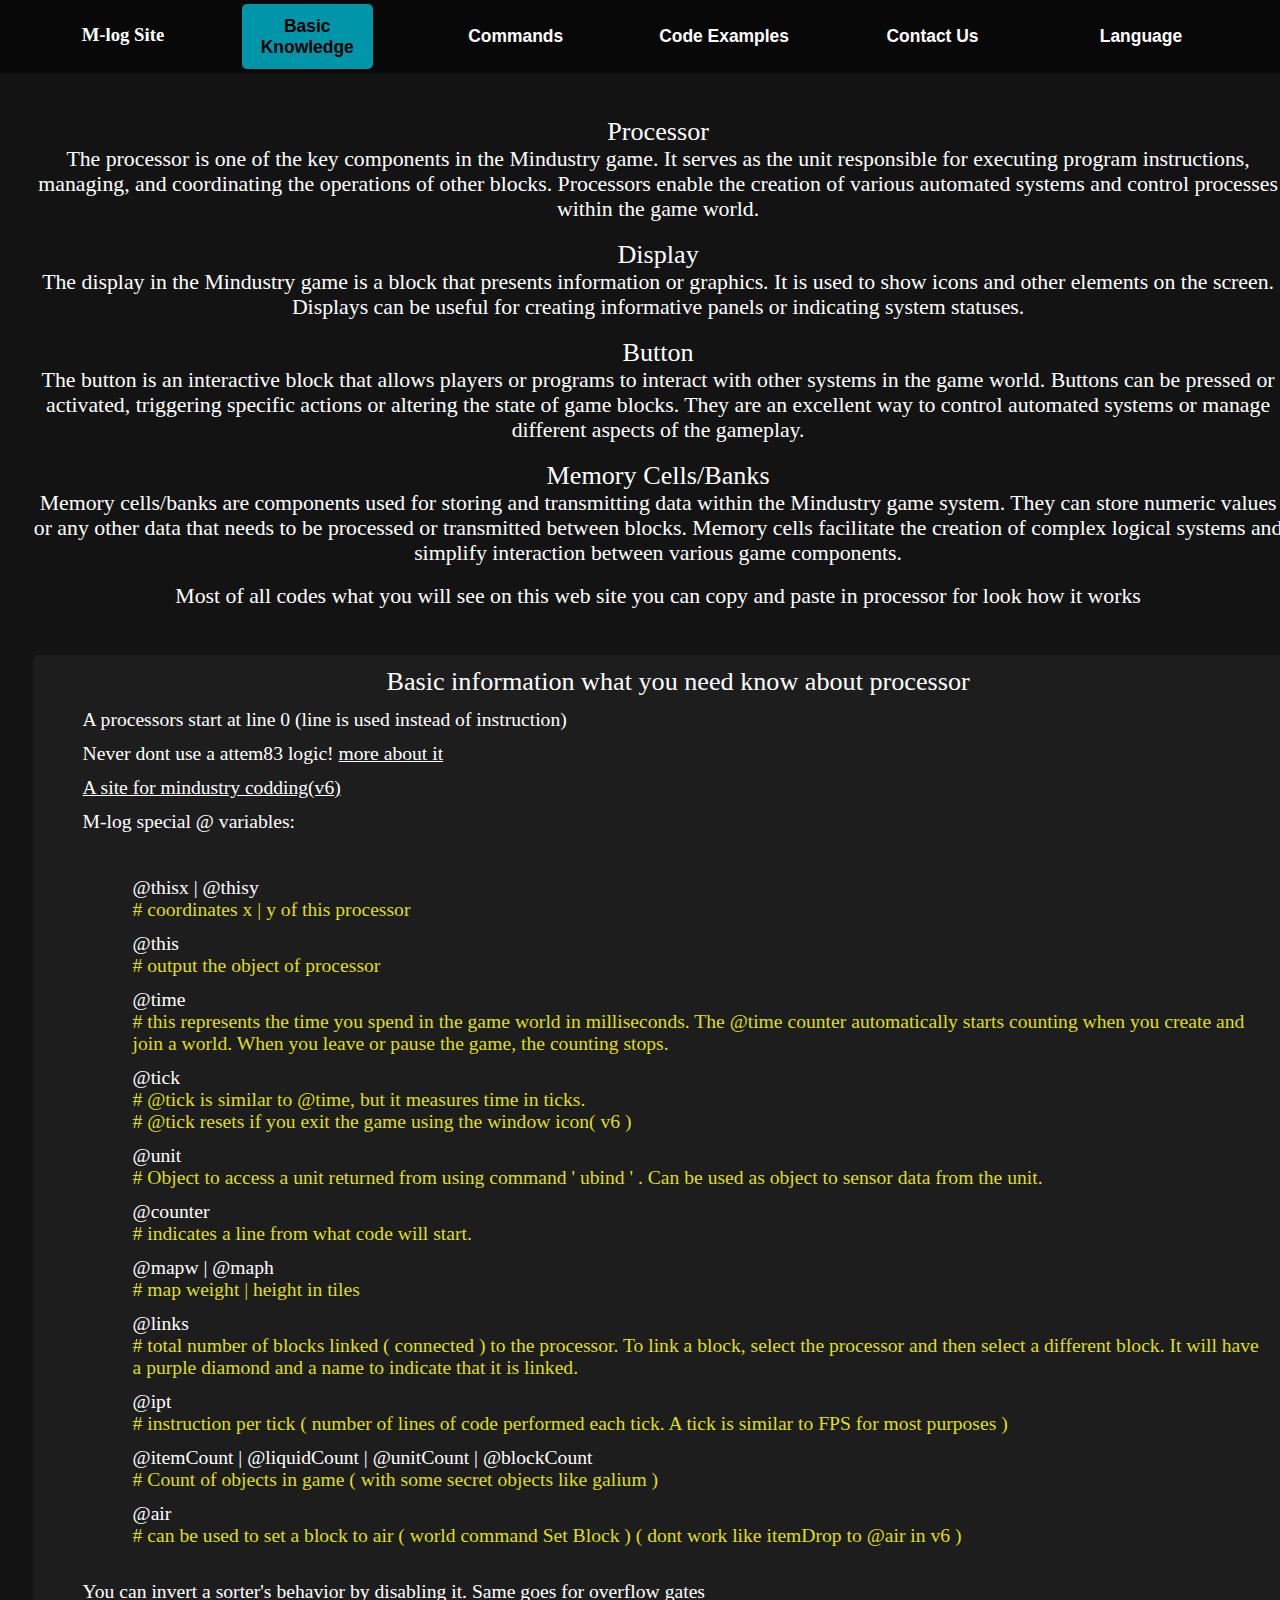
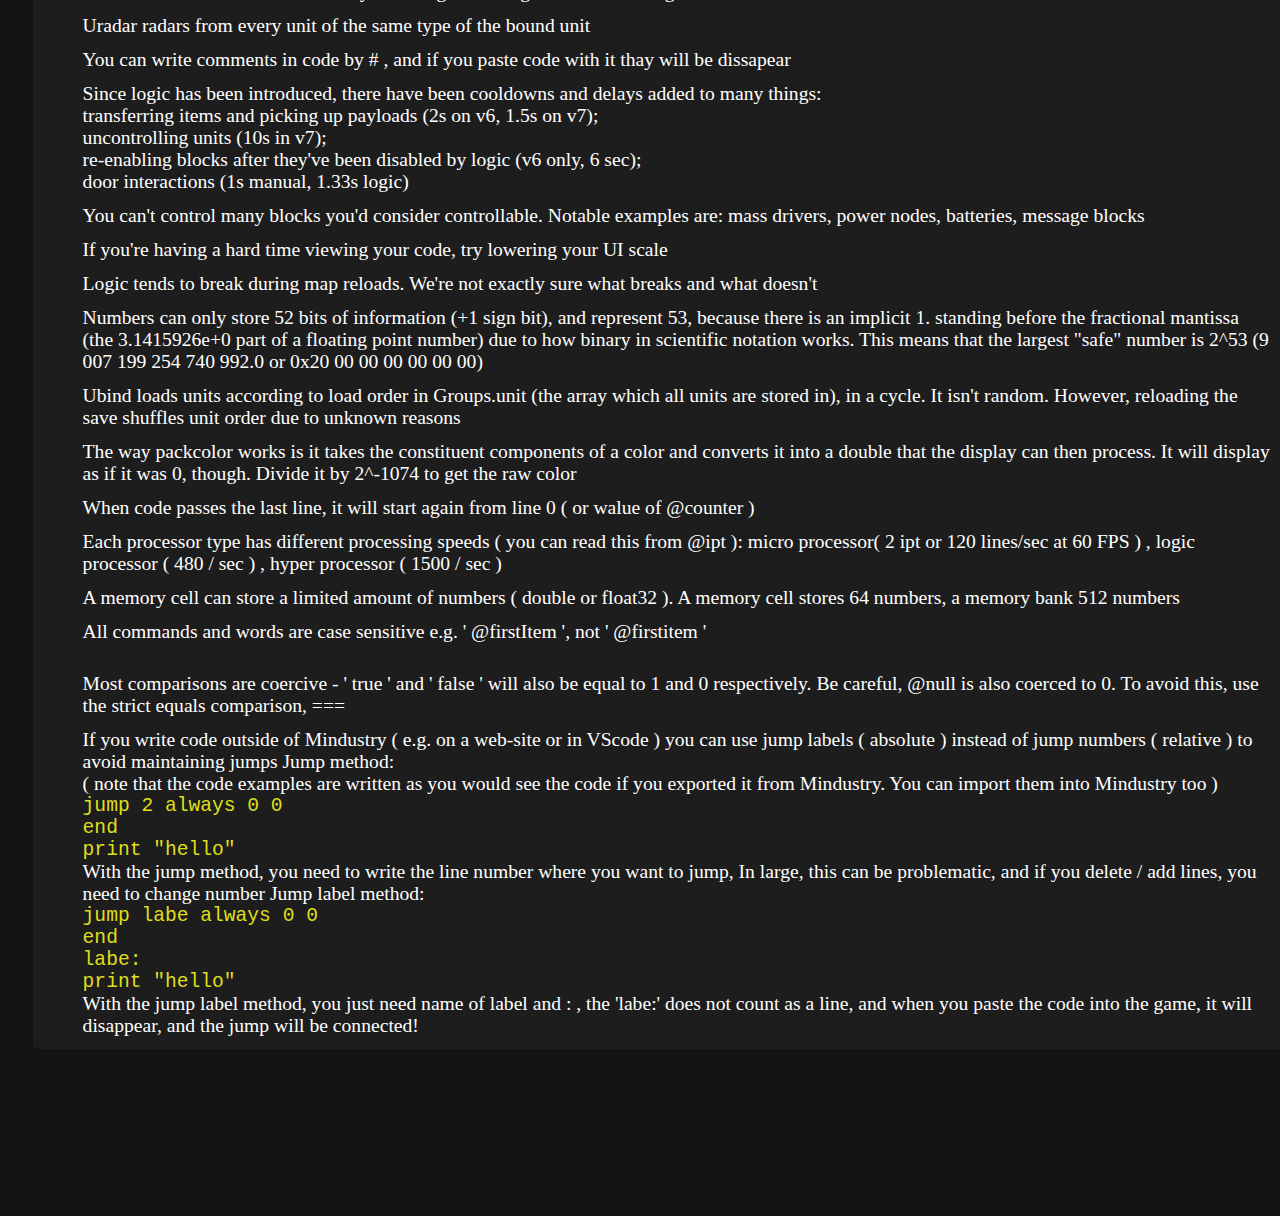
<file: Mlog-web/index.html>
<!DOCTYPE html>
<html lang="en">
	<head>
		<meta charset="UTF-8">
		<link rel="stylesheet" href="styles/style.css">
		
		<title>Testing-Mlog</title>
	</head>

	<body>

	<nav id="navigation">
		<h3>M-log Site</h3>
		<button onclick="openArea('basic'), active('button1', 'basic')" id="button1" class="active">Basic Knowledge</button>
		<button onmouseenter="openF('commands' , 'flex')" onclick="openArea('comm'), active('button2', 'commands')" id="button2">Commands</button>
		<button onmouseenter="openF('examples' , 'flex')" onclick="openArea('exmp'), active('button3', 'examples')" id="button3">Code Examples</button>
		<button onmouseenter="openF('contacts' , 'flex')" onclick="active('button4', 'contacts')" id="button4">Contact Us</button>
		<button onmouseenter="openF('languages' , 'flex')" onclick="active('button5', 'languages')" id="button5">Language</button>
		<div style="display: none;" id="languages">
			<button onclick="select('en'), openF('languages' , 'none')">English</button>
			<button onclick="select('ru'), openF('languages' , 'none')">Russian</button>
		</div>

		<div class="info" onmouseleave="openF('commands' , 'none'), openF('examples' , 'none'), openF('contacts' , 'none'), openF('languages' , 'none')">
			<div class="command" id="commands" style="display: none;">
				<div>
					<a href="#read" class="item" onclick="openF('commands' , 'none')">read</a>
					<a href="#write" class="item" onclick="openF('commands' , 'none')">write</a>
					<a href="#draw" class="item" onclick="openF('commands' , 'none')">draw</a>
					<a href="#print" class="item" onclick="openF('commands' , 'none')">print</a>
				</div>
				<div>
					<a href="#flush1" class="item" onclick="openF('commands' , 'none')">drawflush</a>
					<a href="#flush2" class="item" onclick="openF('commands' , 'none')">printflush</a>
					<a href="#getlink" class="item" onclick="openF('commands' , 'none')">getlink</a>
					<a href="#control" class="item" onclick="openF('commands' , 'none')">control</a>
					<a href="#radar" class="item" onclick="openF('commands' , 'none')">radar</a>
					<a href="#sensor" class="item" onclick="openF('commands' , 'none')">sensor</a>
				</div>
				<div>
					<a href="#set" class="item" onclick="openF('commands' , 'none')">set</a>
					<a href="#operation" class="item" onclick="openF('commands' , 'none')">operation</a>
					<a href="#lookup" class="item" onclick="openF('commands' , 'none')">lookup</a>
					<a href="#packcolor" class="item" onclick="openF('commands' , 'none')">pack color</a>
				</div>
				<div>
					<a href="#wait" class="item" onclick="openF('commands' , 'none')">wait</a>
					<a href="#stop" class="item" onclick="openF('commands' , 'none')">stop</a>
					<a href="#end" class="item" onclick="openF('commands' , 'none')">end</a>
					<a href="#jump" class="item" onclick="openF('commands' , 'none')">jump</a>
				</div>
				<div>
					<a href="#ubind" class="item" onclick="openF('commands' , 'none')">ubind</a>
					<a href="#ucontrol" class="item" onclick="openF('commands' , 'none')">ucontrol</a>
					<a href="#uradar" class="item" onclick="openF('commands' , 'none')">uradar</a>
					<a href="#ulocate" class="item" onclick="openF('commands' , 'none')">ulocate</a>
				</div>
				<div>
					<a href="#getblock" class="item" onclick="openF('commands' , 'none')">Get Block</a>
					<a href="#setblock" class="item" onclick="openF('commands' , 'none')">Set Block</a>
					<a href="#spawnunit" class="item" onclick="openF('commands' , 'none')">Spawn Unit</a>
					<a href="#apply" class="item" onclick="openF('commands' , 'none')">apply Status</a>
					<a href="#spawnwave" class="item" onclick="openF('commands' , 'none')">Spawn Wave</a>
					<a href="#setrule" class="item" onclick="openF('commands' , 'none')">Set Rule</a>
					<a href="#flush3" class="item" onclick="openF('commands' , 'none')">Flush Message</a>
					<a href="#cutscene" class="item" onclick="openF('commands' , 'none')">Cutscene</a>
					<a href="#explosion" class="item" onclick="openF('commands' , 'none')">Explosion</a>
					<a href="#setrate" class="item" onclick="openF('commands' , 'none')">Set Rate</a>
					<a href="#fetch" class="item" onclick="openF('commands' , 'none')">Fetch</a>
					<a href="#setflag" class="item" onclick="openF('commands' , 'none')">Set Flag</a>
					<a href="#getflag" class="item" onclick="openF('commands' , 'none')">Get Flag</a>
					<a href="#setprop" class="item" onclick="openF('commands' , 'none')">Set Prop</a>
				</div>
			</div>

			<div class="example" id="examples" style="display: none;">
				<div>
					<a href="#counter" class="item" onclick="openF('examples' , 'none')">@counter</a>
					<a href="#antiboom" class="item" onclick="openF('examples' , 'none')">anti-boom</a>
					<a href="#transport" class="item" onclick="openF('examples' , 'none')">transporting</a>
					<a href="#mining1" class="item" onclick="openF('examples' , 'none')">mining|1|</a>
					<a href="#mining2" class="item" onclick="openF('examples' , 'none')">mining|2|</a>
					<a href="#timer" class="item" onclick="openF('examples' , 'none')">timer</a>
					<a href="#search" class="item" onclick="openF('examples' , 'none')">#ID searcher</a>
				</div>
				<div>
					<a href="#multibind1" class="item" onclick="openF('examples' , 'none')">multibind|1|</a>
					<a href="#multibind2" class="item" onclick="openF('examples' , 'none')">multibind|2|</a>
					<a href="#world" class="item" onclick="openF('examples' , 'none')">timer of world</a>
					<a href="#attack" class="item" onclick="openF('examples' , 'none')">AI attack</a>
					<a href="#turret" class="item" onclick="openF('examples' , 'none')">turret target</a>
					<a href="#unit" class="item" onclick="openF('examples' , 'none')">unit control</a>
					<a href="#looping" class="item" onclick="openF('examples' , 'none')">getlink looping</a>
				</div>
			</div>
			<div class="contact" id="contacts" style="display: none;">
				<div>
					<h3>Discord: urtytxexebe</h3>
					<h3>GitHub: <a href="https://github.com/TyT-xexebe" target="_blank">TyT-xexebe</a></h3>
					<h3>Email: <a href="mailto:tytxexebework@gmail.com" target="_blank">Write a mail</a></h3>
					<h3>Telegram TyT/ xexebe</h3>
				</div>
			</div>
		</div>
	</nav>

	<main>
		<div id="en">
			<div class="basic" id="basic" >

				<h3>Processor</h3>
				<p>The processor is one of the key components in the Mindustry game. It serves as the unit responsible for executing program instructions, managing, and coordinating the operations of other blocks. Processors enable the creation of various automated systems and control processes within the game world.</p>
				<br>
				<h3>Display</h3>
				<p>The display in the Mindustry game is a block that presents information or graphics. It is used to show icons and other elements on the screen. Displays can be useful for creating informative panels or indicating system statuses.</p>
				<br>
				<h3>Button</h3>
				<p>The button is an interactive block that allows players or programs to interact with other systems in the game world. Buttons can be pressed or activated, triggering specific actions or altering the state of game blocks. They are an excellent way to control automated systems or manage different aspects of the gameplay.</p>
				<br>
				<h3>Memory Cells/Banks</h3>
				<p>Memory cells/banks are components used for storing and transmitting data within the Mindustry game system. They can store numeric values or any other data that needs to be processed or transmitted between blocks. Memory cells facilitate the creation of complex logical systems and simplify interaction between various game components.</p>
				<br>
				<p>Most of all codes what you will see on this web site you can copy and paste in processor for look how it works</p>
				<br><br>
				<ul>
					<li><h3>Basic information what you need know about processor</h3></li>

					<li>A processors start at line 0 (line is used instead of instruction)</li>

					<li>Never dont use a attem83 logic! <a href="https://mindustry.dev/attem" target="_blank">more about it</a></li>
					
					<li><a href="https://yal.cc/game-tools/mlog/" target="_blank">A site for mindustry codding(v6)</a></li>
					
					<li>
						<h4>M-log special @ variables: </h4><br>
						<ul>

							<li> 
								@thisx | @thisy<br>
								<span># coordinates x | y of this processor</span>
							</li>

							<li> 
								@this<br>
								<span># output the object of processor</span>
							</li>

							<li> 
								@time<br>
								<span># this represents the time you spend in the game world in milliseconds. The @time counter automatically starts counting when you create and join a world. When you leave or pause the game, the counting stops. </span>
							</li>

							<li> 
								@tick<br>
								<span># @tick is similar to @time, but it measures time in ticks.<br># @tick resets if you exit the game using the window icon( v6 ) </span>
							</li>

							<li> 
								@unit<br>
								<span># Object to access a unit returned from using command ' ubind ' . Can be used as object to sensor data from the unit. </span>
							</li>
							
							<li> 
								@counter<br>
								<span># indicates a line from what code will start.</span>
							</li>
							
							<li> 
								@mapw | @maph<br>
								<span># map weight | height in tiles </span>
							</li>
							
							<li> 
								@links<br>
								<span># total number of blocks linked ( connected ) to the processor. To link a block, select the processor and then select a different block. It will have a purple diamond and a name to indicate that it is linked. </span>
							</li>
							
							<li> 
								@ipt<br>
								<span># instruction per tick ( number of lines of code performed each tick. A tick is similar to FPS for most purposes ) </span>
							</li>
							
							<li> 
								@itemCount | @liquidCount | @unitCount | @blockCount<br>
								<span># Count of objects in game ( with some secret objects like galium ) </span>
							</li>
							
							<li> 
								@air<br>
								<span># can be used to set a block to air ( world command Set Block ) ( dont work like itemDrop to @air in v6 ) </span>
							</li>
						</ul>
					</li>

					<li>You can invert a sorter's behavior by disabling it. Same goes for overflow gates</li>
					
					<li>Uradar radars from every unit of the same type of the bound unit </li>
					
					<li>You can write comments in code by # , and if you paste code with it thay will be dissapear </li>
					
					<li>
						Since logic has been introduced, there have been cooldowns and delays added to many things:<br>
						transferring items and picking up payloads (2s on v6, 1.5s on v7);<br>
						uncontrolling units (10s in v7);<br>
						re-enabling blocks after they've been disabled by logic (v6 only, 6 sec);<br>
						door interactions (1s manual, 1.33s logic) 
					</li>
					
					<li>You can't control many blocks you'd consider controllable. Notable examples are: mass drivers, power nodes, batteries, message blocks </li>
					
					<li>If you're having a hard time viewing your code, try lowering your UI scale</li>
					
					<li>Logic tends to break during map reloads. We're not exactly sure what breaks and what doesn't </li>
					
					<li>Numbers can only store 52 bits of information (+1 sign bit), and represent 53, because there is an implicit 1. standing before the fractional mantissa (the 3.1415926e+0 part of a floating point number) due to how binary in scientific notation works. This means that the largest "safe" number is 2^53 (9 007 199 254 740 992.0 or 0x20 00 00 00 00 00 00)</li>
					
					<li>Ubind loads units according to load order in Groups.unit (the array which all units are stored in), in a cycle. It isn't random. However, reloading the save shuffles unit order due to unknown reasons </li>
					
					<li>The way packcolor works is it takes the constituent components of a color and converts it into a double that the display can then process. It will display as if it was 0, though. Divide it by 2^-1074 to get the raw color</li>
					
					<li>When code passes the last line, it will start again from line 0 ( or walue of @counter )</li>
					
					<li>Each processor type has different processing speeds ( you can read this from @ipt ):
						micro processor( 2 ipt or 120 lines/sec at 60 FPS ) , logic processor ( 480 / sec ) , hyper processor ( 1500 / sec ) </li>
					
					<li>A memory cell can store a limited amount of numbers ( double or float32 ). A memory cell stores 64 numbers, a memory bank 512 numbers</li>
					
					<li>All commands and words are case sensitive e.g. ' @firstItem ', not ' @firstitem ' </li><br>
					
					<li>Most comparisons are coercive - ' true ' and ' false ' will also be equal to 1 and 0 respectively. Be careful, @null is also coerced to 0. To avoid this, use the strict equals comparison, === </li>
					
					<li>If you write code outside of Mindustry ( e.g. on a web-site or in VScode ) you can use jump labels ( absolute ) instead of jump numbers ( relative ) to avoid maintaining jumps
						Jump method:<br>
						( note that the code examples are written as you would see the code if you exported it from Mindustry. You can import them into Mindustry too )<br>
						<pre>
jump 2 always 0 0
end
print "hello"</pre>
						With the jump method, you need to write the line number where you want to jump, In large, this can be problematic, and if you delete / add lines, you need to change number
						Jump label method:<br>
						<pre>
jump labe always 0 0
end
labe:
print "hello"</pre>
						With the jump label method, you just need name of label and : , the 'labe:' does not count as a line, and when you paste the code into the game, it will disappear, and the jump will be connected!
					</li>
				</ul>
				
			</div>

			<div id="comm" style="display: none;">
				<div id="read">
					<h3>Command ' read '</h3>
					<p class="yellow">return a variable from mem-cell block</p>
					<p>Syntax: <h5>read var cell1 num</h5></p><br>
					<p>' var ' is the name of the variable to store the output from the cell, ' cell1 ' is a linked mem-cell ( although it can be linked in other ways ) , ' num ' is a 0-based index in mem-cell where to read the value from.</p><br>
					<h5>
						read aCountOFunits cell1 0
						# so we created a variable ' aCountOfUnits ' then we tell the processor from which cell to find a value, and index of the cell for the specific number. 
					</h5>
				</div>

				<br><hr><br>

				<div id="write">
					<h3>Command ' write '</h3>
					<p class="yellow">write a any variable to mem-cell, but it can write only numbers</p>
					<p>Syntax: <h5>write var cell1 num</h5></p><br>
					<p>' var ' is the name of the variable where a number is stored. It can also be a static number. ' cell1 ' its a linked mem-cell, ' num ' is a 0-based index in mem-cell where to write the value.</p><br>
					<h5>
						write aCountOFunits cell1 0
						# so we write a variable 'aCountOfUnits' at index 0 in mem-cell 1 
					</h5><br>
					<p>Now lets connect a read and write commands in code:</p><br>
					<h5>
						# processor 1:
						set aCountOFunits 5
						write aCountOFunits cell1 3
					</h5><br>
					<h5>
						# processor 2:
						read count cell1 3
					</h5><br>
					<p>Processor 1 sets a value to ' aCountOfUnits ' variable and then stores this to mem-cell at index 3. Processor 2 reads a ' aCountOfUnits ' at index 3, but stores it a variable named ' count '.</p>


				</div>

				<br><hr><br>

				<div id="draw">
					<h3>Command ' draw '</h3>
					<p class="yellow">draw lines, shapes and images to display in a logic display. This is a detailed topic and will be completed at a later date.</p>
					<p>Syntax: </p><br>
					<ul>

						<li>
							<h5>draw clear 0 0 0</h5>
						</li>

						<li>
							<h5>draw color 0 0 0 0</h5>
						</li>

						<li>
							<h5>draw col 0</h5>
						</li>

						<li>
							<h5>draw stroke 0</h5>
						</li>

						<li>
							<h5>draw line 0 0 0 0</h5>
						</li>

						<li>
							<h5>draw rect 0 0 0 0</h5>
						</li>

						<li>
							<h5>draw lineRect 0 0 0 0</h5>
						</li>

						<li>
							<h5>draw poly 0 0 0 0 0</h5>
						</li>

						<li>
							<h5>draw linePoly 0 0 0 0 0</h5>
						</li>

						<li>
							<h5>draw triangle 0 0 0 0 0 0</h5>
						</li>

						<li>
							<h5>draw image 0 0 0 0 0</h5>
						</li>

					</ul><br>
					<p>Extend of 0 you need write a name's / coordinates / icons and any information for draw any what you want. </p>
				</div>

				<br><hr><br>

				<div id="print">
					<h3>Command ' print ' </h3>
					<p class="yellow">stores ( appends ) a string to be sent to a message block. You need to use print flush to send the stored print string to a message block.</p>
					<p>Syntax: <h5>print " "</h5></p><br>
					<p>for write text you need add any text in " " , if you want write a value of any variable you need write it name and without " " </p><br>
					<h5>
						print "count"
						# will write a text in " " ( count )
						print count
						# will write a value of variable " count "
						
						print "\n"
						# will print some text from new line
						print "[red]red , [#669980]some color , []white"
						# you can print colored text by simple names of color [red] or by #hex colors, [] last color
						# you can print icons from the game by shift-clicking the icon in the core-database to copy it. 
					</h5>
				</div>

				<br><hr><br>

				<div id="flush1">
					<h3>Command ' drawflush '</h3>
					<p class="yellow">need to flush a commands ' draw ' to the display</p>
					<p>Syntax: <h5>drawflush display1</h5></p><br>
					<p>Send draw commands for example to display5 you need write <h5>drawflush display5</h5> and draw commands will be sended to display5 </p><br>
					<h5>
						draw line 2 4 8 4
						drawflush display1
						# will draw a line in sended coordinates of display, and sended it to display1 
					</h5>
				</div>

				<br><hr><br>

				<div id="flush2">
					<h3>Command ' printflush '</h3>
					<p class="yellow">need to flush the stored print string to a message block</p>
					<p>Syntax: <h5>printflush message1</h5></p><br>
					<p>For send print commands for example to message5 you need write <h5>printflush message5</h5> and print commands will be sended to message5 </p><br>
					<h5>
						print "value1:"
						print v1
						printflush message1
						print "value2:"
						print v2
						printflush message2
						# this code will be send a value1: ( a value of variable ' v1 ') to message1, and value2: ( a value of variable ' v2 ') to message2
						This also work with 'drawflush'
						also you can write a icon from game 
					</h5>
				</div>

				<br><hr><br>

				<div id="getlink">
					<h3>Command ' getlink '</h3>
					<p class="yellow">need to linked to blocks what you link to processor</p>
					<p>Syntax: <h5>getlink link num</h5></p><br>
					<p>
						' link ' is a variable.<br>
					 ' num ' is index of the blocks linked to the processor in the order they are linked at the start of the code loop.<br>
					 ' num ' can be from 0 to the maximum number of blocks in the processors range.<br>
						For example we have processor, and it linked to 5 blocks, and we need to know what block is it
					</p><br>
					<h5>
						getlink linked 0
						print linked
						printflush message1 
					</h5><br>
					<p>this code will be check the 1st block linked to the processor and print it to a message block ( coerced to block type ). If, instead, we enter 3 for num, the linked block returned will be the 4th linked block. The returned variable is a block object and is extremely useful</p>
				</div>

				<br><hr><br>

				<div id="control">
					<h3>Command ' control '</h3>
					<p class="yellow">controls blocks available settings. Typically, enabled / disabled ( off / on ), configuration, shoot and shootp from turret and color.</p>
					<p>Syntax: 
						<ul>

							<li>
								<h5>
									control enabled block1 0
									# enabling a block 
								</h5>
							</li>

							<li>
								<h5>
									control shoot block1 0 0 0
									# control a turret to shoot to coordinates 
								</h5>
							</li>

							<li>
								<h5>
									control shootp block1 0 0
									# control a turret to shoot at unit
								</h5>
							</li>

							<li>
								<h5>
									control config block1 0
									# configurating blocks to something 
								</h5>
							</li>

							<li>
								<h5>
									control color block1 0
									# setting color for illyminator?.. very useless.. 
								</h5>
							</li>

						</ul>

					</p><br>

					<p class="yellow">control enabled block slct</p>
					<p>
						' block ' is a block object like reactor1 or returned getlink variable.<br>
					 ' slct ' you write 0 / 1, true / false. ' false ' or 0 will disable this block (if you have block status enabled in settings the diamond will turn solid purple), ' true ' or 1 will enable this block. 
					</p>
					<h5>
						getlink link 2
						control enabled link 0
						# this code will disable the 3rd block linked to the processor 
					</h5><br><br>

					<p class="yellow">control shoot block x y sh</p>
					<p>
						' block ' is a block object like turret1 or returned getlink variable.<br>
						' x ' and ' y ' are coordinates where the block should shoot.<br>
						' sh ' is the order to shoot or not shoot, set 1 to shoot and 0 to stop shooting. This is remembered and must shooting must be turned off manually.
					</p>
					<h5>
						control shoot foreshadow1 100 100 1
						# foreshadow1, the turret linked to the processor, will shoot to coordinates 100,100. Now i will be show a harder example:
						getlink block 1
						sensor x @x block
						sensor y @y block
						control shoot hail1 x y 1
						# Yeah, we haven't learned the ' sensor ' command yet, but these 2 commands simply check the x and y coordinates in the block returned by getlink. Important, first we need to link the processor to a hail and then to link any other block. getlink returns the second block, then sensor returns the coordinates and hail will shoot at the block! 
					</h5><br><br>

					<p class="yellow">control shootp block unit sh</p>
					<p>
						You already know what ' block ' and ' sh ' mean from the shoot command.<br>
					 ' unit ' is a unit object.<br>
					 This is new, so I will show an example with it 
					</p>
					<h5>
						getlink link 0
						radar enemy any any distance link 1 varE
						control shootp link varE 1
						# Yeah maybe you don't yet understand what radar does, but simply: it searches for a unit that is a combination of enemy / ally / player and any any any around the turret and returns the unit object as a variable if it found, so we can shoot at the unit from the linked turret. 
					</h5><br><br>

					<p class="yellow">control config block type</p>
					<p>
						' type ' is to what you want configure the ' block ' to, e.g. @copper for sorters / unloaders or @flare for an air-factory. 
					</p>
					<h5>
						control config sorter1 @lead
						# configure a linked sorter to lead
						control config factory1 @mono
						# configure a linked air factory to mono 
					</h5><br><br>

					<p class="yellow">control color illuminator1 num</p>
					<p>Seriously, idk why you might want to use this to alter illuminators. It's a pretty pointless command. You link the illuminator and write any number and it will display some color ( weakly, best seen at night time ). Or you can reduce the number of commands and use <h5> packcolor result 0 0 0 0</h5> Color is input as four different channels RGB and Alpha with values from 0-1. Colors can also be input as RGB hex. </p>
				</div>

				<br><hr><br>

				<div id="radar">
					<h3>Command ' radar '</h3>
					<p class="yellow">search for units around turret. There are many inputs, good luck understanding it!</p>
					<p>Syntax: <h5>radar eny any any distance turret 1 result</h5></p><br>
					<p>syntax of selecting unit ' eny any any ' allows up to 3 filters to narrow search results </p><br>
					<ul>
						<li>
							<p class="yellow">any # any unit </p>
						</li>
						<li>
							<p class="yellow">enemy # any enemy unit </p>
						</li>
						<li>
							<p class="yellow">ally # any ally unit </p>
						</li>
						<li>
							<p class="yellow">player # player </p>
						</li>
						<li>
							<p class="yellow">attacker # any unit with weapon </p>
						</li>
						<li>
							<p class="yellow">flying # any flying unit </p>
						</li>
						<li>
							<p class="yellow">ground # any ground unit </p>
						</li>
						<li>
							<p class="yellow">boss # any unit with boss effect </p>
						</li>
					</ul>

					<p>You can select 3 filters to narrow the search for the unit you want what unit you want. For example: <p class="yellow"> enemy flying any</p> will be search for an enemy flying units</p>
					<br>
					<p>Also we have 5 sorting options: </p>
					<ul>
						<li>
							<p class="yellow">distance # distance to turret </p>
						</li>
						<li>
							<p class="yellow">shield # unit with shield </p>
						</li>
						<li>
							<p class="yellow">health # unit HP </p>
						</li>
						<li>
							<p class="yellow">maxHealth # unit maxHP </p>
						</li>
						<li>
							<p class="yellow">armor # unit with armor </p>
						</li>
					</ul>

				<p>Now I'll explain health and max Health, for example we have 2 unit in turret radius a quasar with 150HP ( a full HP quasar is 640 ) and mega with 400 HP ( a full HP of mega: 460 ) if we select a ' maxHealth ' a turret will be looking at quasar, if ' health ' turret will be loking at mega, because mega have more HP then quasar at this moment, but a full HP more in quasar </p>
				<br>
				<p>A number in ' radar enemy any any distance turret 1 result ' is sort order of the sorting option. Selecting unit, for example we also have two units, turret search by distance, a quasar closer to the turret than a mega, so turret return the quasar, however, if you write 2 a turret will return the mega. You cannot search units in the middle of the sort options, only first or last.</p>
				</div>

				<br><hr><br>

				<div id="sensor">
					<h3>Command ' sensor ' </h3>
					<p class="yellow">returns information about a block or unit</p>
					<p>There are 3 classes of information: items, fluids and parameters. These can be accessed by tapping the pencil icon next to the info input </p>
					<p>Syntax: <h5>sensor var block @info</h5></p><br>
					<p>We sensor the @info in block / unit and return the result to a variable<br>
						Now I will write the values you can sensor </p><br>
					<p>Items and Fluids</p>
						<ul>
							<li><p class="yellow">sensor var block @copper # check copper in 'block'</p></li>
							<li><p class="yellow">sensor var block @lead # check lead in 'block'</p></li>
							<li><p class="yellow">sensor var block @metaglass # check metaglass in 'block'</p></li>
							<li><p class="yellow">sensor var block @graphite # check graphite in 'block'</p></li>
							<li><p class="yellow">sensor var block @sand # check sand in 'block'</p></li>
							<li><p class="yellow">sensor var block @coal # check coal in 'block'</p></li>
							<li><p class="yellow">sensor var block @titanium # check titanium in 'block'</p></li>
							<li><p class="yellow">sensor var block @thorium # check thorium in 'block'</p></li>
							<li><p class="yellow">sensor var block @scrap # check scrap in 'block'</p></li>
							<li><p class="yellow">sensor var block @silicon # check silicon in 'block'</p></li>
							<li><p class="yellow">sensor var block @plastanium # check plastanium in 'block'</p></li>
							<li><p class="yellow">sensor var block @plase-fabric # check phase fabric in 'block'</p></li>
							<li><p class="yellow">sensor var block @surge-alloy # check surge alloy in 'block'</p></li>
							<li><p class="yellow">sensor var block @spore-pod # check spore pods in 'block'</p></li>
							<li><p class="yellow">sensor var block @blast-compound # check blast compound in 'block'</p></li>
							<li><p class="yellow">sensor var block @pyratite # check pyratite in 'block'</p></li>
							<li><p class="yellow">sensor var block @water # check water in 'block'</p></li>
							<li><p class="yellow">sensor var block @cryofluid # check cryo fluid in 'block'</p></li>
							<li><p class="yellow">sensor var block @slag # check slag in 'block'</p></li>
							<li><p class="yellow">sensor var block @oil # check oil in 'block'</p></li>
						</ul>

						<p>@Parameters</p>
						<ul>
							<li><p class="yellow">@totalItems # count of all items in block or unit. For a container this will sum all different items.</p></li>
							<li><p class="yellow">@firstItem # name of item in block or unit. Unit can only hold one item type so this can be used to determine which item they are holding. For containers this returns the first item found in order ( same order as items show in a sorter ).</p></li>
							<li><p class="yellow">@totalLiquids # count of liquid in block</p></li>
							<li><p class="yellow">@totalPower # power in block ( output: 1 / 0 )</p></li>
							<li><p class="yellow">@itemCapacity # item capacity in block or unit. For containers / vaults this is for a single item type. For conateiners / vaults connected to the core this is for the vault alone so you can have a higher totalItem than a container / vault can hold( ! )</p></li>
							<li><p class="yellow">@liquidCapacity # liquid capacity in block</p></li>
							<li><p class="yellow">@powerNetStored # stored power in battery ( Here, net means like a spider web, not related to gross )</p></li>
							<li><p class="yellow">@powerNetCapacity # max power what can stored in battery</p></li>
							<li><p class="yellow">@powerNetIn # a + power production</p></li>
							<li><p class="yellow">@powerNetOut # a - power used</p></li>
							<li><p class="yellow">@ammo # count ammo in turret or unit. You cannot sensor item type in a turret.</p></li>
							<li><p class="yellow">@ammoCapacity # max count ammo what can stored in turret or unit</p></li>
							<li><p class="yellow">@health # health in block or unit</p></li>
							<li><p class="yellow">@maxHealth # max health in block or unit</p></li>
							<li><p class="yellow">@heat # heat in reactor, shield etc</p></li>
							<li><p class="yellow">@efficiency # efficiency of work in block ( output: 0 / 1 )</p></li>
							<li><p class="yellow">@progress # progress of block ( unit factory etc )</p></li>
							<li><p class="yellow">@timescale # timescale in block ( overdrive rate )</p></li>
							<li><p class="yellow">@rotation # rotation of placed block for contstruction or a moving block like a turret or a unit</p></li>
							<li><p class="yellow">@x # x coordinate of block or unit</p></li>
							<li><p class="yellow">@y # y coordinate of block or unit</p></li>
							<li><p class="yellow">@shootX # x coordinate of shoot ( turret / unit ) or mouse location for the player unit.</p></li>
							<li><p class="yellow">@shootY # y coordinate of shoot ( turret / unit ) or mouse location for the core unit.</p></li>
							<li><p class="yellow">@size # size of unit / block</p></li>
							<li><p class="yellow">@dead # dead in unit ( output: 0 / 1 ). Means if a unit is available to control. Units on payload conveyors or in factories are not on the map and return dead=1.</p></li>
							<li><p class="yellow">@range # range of shoot in block / unit. Not the limit for some operations.</p></li>
							<li><p class="yellow">@shooting # shooting in turret / unit ( output: 0 / 1 ) or mouse down for the player unit.</p></li>
							<li><p class="yellow">@boosting # boosting/flying in unit ( nova tree units ) (output: 0 / 1 )</p></li>
							<li><p class="yellow">@mineX # x coordinate of mining ( unit )</p></li>
							<li><p class="yellow">@mineY # y coordinate of mining ( unit )</p></li>
							<li><p class="yellow">@mine # mining status ( output: 0 / 1 )</p></li>
							<li><p class="yellow">@speed # max speed in unit</p></li>
							<li><p class="yellow">@team # team of the block or unit</p></li>
							<li><p class="yellow">@type # type of something</p></li>
							<li><p class="yellow">@flag # flag in unit</p></li>
							<li><p class="yellow">@controlled # index of control of unit by self ( 0 ) / processor ( 1 ) / player ( 2 ) / RTS commands ( 3 ).</p></li>
							<li><p class="yellow">@controller # controller object of unit by unit / processor / player</p></li>
							<li><p class="yellow">@name # name in unit ( player )</p></li>
							<li><p class="yellow">@payLoadCount # count of unit / block in mega - oct units</p></li>
							<li><p class="yellow">@payLoadType # name of last block / unit in mega - oct units</p></li>
							<li><p class="yellow">@enabled # enabled in block ( output: 0 / 1 )</p></li>
							<li><p class="yellow">@config # config in block ( flare in air-factory / graphite in sorter / etc )</p></li>
							<li><p class="yellow">@color # color of illuminator.</p></li>
					</ul>
				</div>

				<br><hr><br>

				<div id="set">
					<h3>Command ' set ' </h3>
					<p class="yellow">create / change a variable with a value </p>
					<p>Syntax: <h5>set var 0</h5></p><br>
					<p>Very simple command so I will write a example and that's all:</p><br>
					<h5>
						set p1 10
						# we get a value(10) to variable ' p1 ' 
					</h5>
				</div>

				<br><hr><br>

				<div id="operation">
					<h3>Command ' operation ' </h3>
					<p class="yellow">a very big command for math </p>
					<p>Syntax: <h5> op ? result a b</h5> instead of ' ? ' we write one of the following commands: </p><br>
					
					<ul>
						<li><h5>op add result a b</h5> # + (add)</li>
						<li><h5>op sub result a b</h5> # - (sub)</li>
						<li><h5>op mul result a b</h5> # * (mul)</li>
						<li><h5>op div result a b</h5> # / (div)</li>
						<li><h5>op idiv result a b</h5> # // (integer division)</li>
						<li><h5>op mod result a b</h5> # % (modulus)</li>
						<li><h5>op pow result a b</h5> # ^ (pow)(power of / ** for programmers or Math.pow)</li>
						<li><h5>op equal result a b</h5> # == (equal)</li>
						<li><h5>op notEqual result a b</h5> # not (notEqual)(!= for programmers)</li>
						<li><h5>op land result a b</h5> # and (and)</li>
						<li><h5>op lessThan result a b</h5> # &lt; (lessThan)</li>
						<li><h5>op lessThanEq result a b</h5> # &lt;= (lessThanEq)</li>
						<li><h5>op greaterThan result a b</h5> # &gt; (greaterThan)</li>
						<li><h5>op greaterThanEq result a b</h5> # &gt;= (greaterThanEq)</li>
						<li><h5>op strictEqual result a b</h5> # === (strictEqual)</li>
						<li><h5>op shl result a b</h5> # &lt;&lt; (shl)</li>
						<li><h5>op shr result a b</h5> # &gt;&gt; (shr)</li>
						<li><h5>op or result a b</h5> # or (or)</li>
						<li><h5>op and result a b</h5> # b-and (and)</li>
						<li><h5>op xor result a b</h5> # xor (xor)</li>
						<li><h5>op not result a b</h5> # flip (not)(11 = (-12))</li>
						<li><h5>op max c a b</h5> # max (max)(for programmers Math.max)</li>
						<li><h5>op min result a b</h5> # min (min)(for programmers Math.min)</li>
						<li><h5>op angle result a b</h5> # angle (angle)</li>
						<li><h5>op len result a b</h5> # len (len) length of a vector of 2 lines at 90 degrees. Find the hypotenuse of a right-angledtriangle.</li>
						<li><h5>op noise result a b</h5> # noise (noise)</li>
						<li><h5>op abs result a b</h5> # abs (abs)(for programmers Math.abs)((-10) = 10)</li>
						<li><h5>op log result a b</h5> # log (log)(for programmers Math.log)</li>
						<li><h5>op log10 result a b</h5> # log10 (log10)(for programmers Math.log10)</li>
						<li><h5>op floor result a b</h5> # floor (floor)(for programmers Math.floor)(10.5 = 10)</li>
						<li><h5>op ceil result a b</h5> # ceil (ceil)(for programmers Math.ceil)(10.5 = 11)</li>
						<li><h5>op sqrt result a b</h5> # sqrt (sqrt)(for programmers Math.sqrt)(square root)</li>
						<li><h5>op rand result a b</h5> # rand (rand)(random number)</li>
						<li><h5>op sin result a b</h5> # sin (sin)(for programmers Math.sin) in degrees</li>
						<li><h5>op cos result a b</h5> # cos (cos)(for programmers Math.cos)</li>
						<li><h5>op tan result a b</h5> # tan (tan)(for programmers Math.tan)</li>
						<li><h5>atan</h5> # inverse tan or arctan</li>
						<li><h5>acos</h5> # inverse cos or arccos</li>
						<li><h5>asin</h5> # inverse sin or arcsin</li>
					</ul>
				</div>

				<br><hr><br>

				<div id="lookup">
					<h3>Command ' lookup ' </h3>
					<p class="yellow">very usefull command</p>
					<p>Syntax: 
						<ul>
							<li>
								<h5>lookup item result 0</h5>
							</li>
							<li>
								<h5>lookup unit result 0</h5>
							</li>
							<li>
								<h5>lookup block result 0</h5>
							</li>
							<li>
								<h5>lookup liquid result 0</h5>
							</li>
						</ul>
					</p><br>
					<p>You can find a block / unit / resource by their ID / #index, for example crawler unit #index = 10</p><br>
					<h5>
						lookup unit var 10 # var will be = @crawler 
					</h5>
				</div>

				<br><hr><br>

				<div id="packcolor">
					<h3>Command ' pack color '</h3>
					<p class="yellow">Compactly store a color in a variable for use with illuminators or displays. Can be written to / read from a mem-cell. Does not display in the Vars tab correctly</p>
					<p>Syntax: <h5>packcolor result 1 0 0 1</h5></p><br>
					<p>this is in RGBA format with values from 0-1. This colour will be solid red. </p><br>
				</div>

				<br><hr><br>

				<div id="wait">
					<h3>Command ' wait '</h3>
					<p class="yellow">need for pausing processor for some time ( in seconds ) </p>
					<p>Syntax: <h5>wait num</h5></p><br>
					<p>' num ' time in seconds ( 0.5 , 10 , 26 , 1.06 , etc )</p><br>
					<h5>
						wait 5 # will pausing processor for 5 second. 
					</h5>
				</div>

				<br><hr><br>

				<div id="stop">
					<h3>Command ' stop '</h3>
					<p class="yellow">just stop processor ( forever, until a manual change of the processor code ) </p>
					<p>Syntax: <h5>stop</h5></p><br>
				</div>

				<br><hr><br>

				<div id="end">
					<h3>Command ' end '</h3>
					<p class="yellow">return code to 0 line ( or what setted in @counter )</p>
					<p>Syntax: <h5>end</h5></p><br>
				</div>

				<br><hr><br>

				<div id="jump">
					<h3>Command ' jump '</h3>
					<p class="yellow">needed for jumps and loops</p>
					<p>Syntax: <h5></h5></p><br>
					<ul>
						<li><h5>jump num equal a b</h5> # a == b</li>
						<li><h5>jump num notEqual a b</h5> # a not b (for programmers !=)</li>
						<li><h5>jump num lessThan a b</h5> # a &lt; b</li>
						<li><h5>jump num greaterThan a b</h5> # a &gt; b</li>
						<li><h5>jump num lessThanEq a b</h5> # a &lt;= b</li>
						<li><h5>jump num greaterThanEq a b</h5> # a &gt;= b</li>
						<li><h5>jump num strictEqual a b</h5> # a === b</li>
						<li><h5>jump num always a b</h5> # always jump to (num) line</li>
					</ul><br>
					<p>' num ' number of line where you want jump if a ? b</p>
				</div>

				<br><hr><br>

				<div id="ubind">
					<h3>Command ' ubind '</h3>
					<p class="yellow">binds a unit. Here, bind means to return the unit object for further processing. It does not take control of the unit. </p>
					<p>Syntax: <h5>ubind @unit</h5></p><br>
					<p>Instead of @unit you write either a unit class like @flare etc or the variable of a unit you have already saved.
						When the processor executes this command with a unit class like @mono it finds the next unit in the list. When the command is executed again it finds the next unit in the list. Therefore, to loop more units, you call Ubind more times. It will eventually loop back to the same first unit again.</p><br>
						<p>If write code like This <br>
							<h5> 
								ubind @flare
								ubind @flare
							</h5>
							code will be bind a 2 different flares ( if there are 2 or more flares available in the map ) </p>
				</div>

				<br><hr><br>

				<div id="ucontrol">
					<h3>Command ' ucontrol ' </h3>
					<p class="yellow">Control units. This will set the processor to the unit controller. Be careful not to control units already controlled by other processors.</p>
					<p>Syntax: 
						<ul>
							<li><h5>ucontrol idle</h5> # just don't do anything</li>
							<li><h5>ucontrol stop</h5> # stops all unit actions</li>
							<li><h5>ucontrol move x y</h5> # unit move to 'x' 'y' coordinates</li>
							<li><h5>ucontrol approach x y r</h5> # unit move to 'x' 'y' coordinates but around it radius (r)</li>
							<li><h5>ucontrol boost x</h5> # boosting for nova tree, (0/1)</li>
							<li><h5>ucontrol target x y s</h5> # shoot on 'x' 'y' coordinates 's' = shoots (1/0)</li>
							<li><h5>ucontrol targetp u s</h5> # 'u' = unit (can be searched by radar or uradar) 's' = shoots (1/0). Accounts for projectile movement (better aim)</li>
							<li><h5>ucontrol itemDrop to amount</h5> # 'to' = what block/core/some container1 etc., 'amount' of resources</li>
							<li><h5>ucontrol itemTake from type amount</h5> # taking 'type' of resource (e.g., @copper) from any 'block' and 'amount'</li>
							<li><h5>ucontrol payDrop</h5> # dropped units in unit (mega-oct)</li>
							<li><h5>ucontrol payTake @unit/@block</h5> # take a unit or block (first need go to coordinates of this unit/block, then use this command with 0 for blocks and 1 for units). Check size of unit/block and carrier capacity. for pay take a block need write @nameOfBLock1, without 1 this command will be don't work!</li>
							<li><h5>ucontrol payEnter</h5> # enter this unit in payload conveyor or reconstructor (first go to the coordinate of this reconstructor/payload conveyor then check if unit within this coordinates if yes = ucontrol payEnter if you dont do this unit will be can enter in another reconstructor or payload conveyor)</li>
							<li><h5>ucontrol mine x y</h5> # mine ore at coordinates</li>
							<li><h5>ucontrol flag value</h5> # flagging unit using numbers</li>
							<li><h5>ucontrol build x y block rotate config</h5> <p class="yellow"> build command block on most servers</p> # 'x' 'y' of building, 'block' (@surge-wall) 'rotate' 0 1 2 3, 'config' (if build sorter you can write @copper, and when unit builds a sorter it will be set to copper)</li>
							<li><h5>ucontrol getBlock x y type build floor</h5> # checking floor, type and block at x y coordinates (unit need be within 27 tiles or their radius if larger to coordinates!)</li>
							<li><h5>ucontrol pathfind x y</h5> # find path to the coordinates (the naval units will be find path only if on coordinates any water floor and no any buidings? ground will find path only if on coordinates no any building, so this command good only for air and T1-T4 nova tree (anuke fix it pls, do it like normal))</li>
							<li><h5>ucontrol within x y radius out</h5> # checking unit around radius, output 0/1 if unit out/in of radius</li>
							<li><h5>ucontrol unbind</h5> # unbinds units. Returns unit to default AI.</li>
						</ul>
					</p>
				</div>

				<br><hr><br>

				<div id="uradar">
					<h3>Command ' uradar '</h3>
					<p class="yellow">checking units in unit radius </p>
					<p>Syntax: <h5>uradar enemy any any distance 0 1 result</h5></p><br>
					<p>A the setting is the same as in the ' radar '</p>
				</div>

				<br><hr><br>

				<div id="ulocate">
					<h3>Command ' ulocate '</h3>
					<p class="yellow">can locate a building, ores etc by unit in the whole map outside of their normal range. But limited to the closest single object returned.</p>
					<p>Syntax: <h5>building core true @copper outx outy found build</h5></p><br>
					<p>a syntaxs of ' building ' :</p><br>
					<ul>
						<li>ore # searching ores
							<h5>
								ulocate ore core true @ore outx outy found building
								# @ore = write what ore you want find ( @copper ) , outx / outy = returned coordinates of it , found - 0 / 1 ( found ore or not ) 
							</h5>
						</li>

						<li>building # searching buildings 
							<h5>
								ulocate building core true @null outx outy found build
								# core = type of building what you search ( can be only core , storage , generator , turret , factory , repair , battery , reactor ), true / false - searching enemy building or no, then just write @null, outx / outy = returned coordinates of it , found - 0 / 1 ( found or not ), build = object of this found building.
							</h5>
						</li>

						<li>spawn # searching drop zone
							<h5>
								ulocate spawn null null @null outx outy found build
								# output x y of spawn, found or not, build ( name ) 
							</h5>
						</li>

						<li>damage # searching damaged blocks
							<h5>
								ulocate damaged null null @null outx outy found building
								# output x y of spawn, found or not, object of block build  
							</h5>
						</li>
					</ul>
				</div>

				<br><hr><br>

				<div id="getblock">
					<h3>Command ' Get Block '</h3>
					<p class="yellow">Can get a floor , ore , block , building on needed coordinates and output it like object </p>
					<p>Syntax: <h5>getblock ? output x y</h5></p><br>
					<p>
						Extend of ' ? ' you can write a floor , ore , building , block ( i.g. what you need ) , ' output ' output of object what you specified. ' x ' ' y ' coordinates of ' ? ' what you need<br>
						Simple a Get Block = ucontrol getBlock, but you dont need a unit
					</p>
				</div>

				<br><hr><br>

				<div id="setblock">
					<h3>Command ' Set Block '</h3>
					<p class="yellow">You can set a block , floor , building on needed coordinates , team and rotation </p>
					<p>Syntax: <h5>setblock ? @block x y @team rotation</h5></p><br>
					<p>Extend of ' ? ' you need write a floor / block / building , then a ' @block ' is a @index of block / floor / building ( like @stone-wall , @spore-moss , @surge-wall )
						' x ' and ' y ' where you want build this, team of building like @sharded @crux @derelict etc.
						and ' rotation ' is in what rotation will be set block ( 0 , 1 , 2 ,3 ) </p><br>
				</div>
				
				<br><hr><br>

				<div id="spawnunit">
					<h3>Command ' Spawn Unit '</h3>
					<p class="yellow">You can spawn a any unit and get object of it ( and then use this object in ubind )</p>
					<p>Syntax: <h5>spawn @unit x y rotate @team object</h5></p><br>
					<p>You write a needed unit, for example @flare, then ' x ' , ' y ' and ' rotate ( in 360 degrees ) ' where unit will be spawn
						Then ' @team ' and output a object of spawned unit what you can control </p><br>
					<h5>
						# little example: 
						spawn @corvus 149 194 90 @crux U1
					</h5>
				</div>

				<br><hr><br>

				<div id="apply">
					<h3>Command ' Apply Status '</h3>
					<p class="yellow">Add a effect to unit </p>
					<p>Syntax: <h5>status ? eff unit time</h5></p><br>
					<p>
						Extend of ' ? ' you need write true / false, true - clear a status from unit, false - adding status to unit
						' eff ' - effect what you want add to unit, simple basic effects what you have in ' core databese '
						' unit ' you can write a @flare and this effect will be get to all flares, or you can write a object of unit ( be carefull! effects will be get to unit what team = team of processor, so if you want get effect for crux unit, you need build in redactor a world processor by crux team )
						' time ' time in second for what you will get effect to unit </p><br>
				</div>

				<br><hr><br>

				<div id="spawnwave">
					<h3>Command ' Spawn Wave '</h3>
					<p class="yellow">Spawn waves on coordinates / default </p>
					<p>Syntax: 
						<ul>
							<li>
								<h5>
									spawnwave x y false 
									# Spawn a default wave on x y coordinates what you write
								</h5>
							</li>

							<li>
								<h5>
									spawnwave x y true 
									# Spawn default wave on default coordinater ( enemy drop zone ) you need write any in x and y ( if you dont do this, then when you will paste your code this line will broke and will be like this: ' spawnwave false true 10 ' )
								</h5>
							</li>
						</ul>
					</p>
				</div>

				<br><hr><br>

				<div id="setrule">
					<h3>Command ' Set Rule '</h3>
					<p class="yellow">Change a default rules of world to new </p>
					<p>Syntax: 
						<ul>
							<li><h5>setrule currentWaveTime time</h5> # change time of current wave spasing</li>
							<li><h5>setrule waveTimer true</h5> # true - waves will be spawn in default spacing, false - wave will be spawned only when you click ( on button near wave timer )</li>
							<li><h5>setrule waves true</h5> # true - waves of ( default spawning ) , false - waves will be off</li>
							<li><h5>setrule wave num</h5> # set wave to number( num ) what you write</li>
							<li><h5>setrule waveSpacing time</h5> # change time of wave spasing ( ' time ' in second )</li>
							<li><h5>setrule waveSending true</h5> # true - you can skip wave by button near wave timer, false - button deleted</li>
							<li><h5>setrule attackMode true</h5> # true - yes , false - no ( change a current team of processor )</li>
							<li><h5>setrule enemyCoreBuildRadius num</h5> # change NObuild core radius to new ( num )</li>
							<li><h5>setrule dropZoneRadius num</h5> # change radius of enemy drop zone to new( num )</li>
							<li><h5>setrule unitCap num</h5> # adds the number of possible built units to the default setting, or can be -num for subtract count</li>
							<li><h5>setrule mapArea 0 x y w h</h5> # change a map area ( can't do bigger than default ) need write a x , y coordinates from what you want change and height , width ( first number ( 0 ) just for skiped this setting ( because Anuke genius ) )</li>
							<li><h5>setrule lighting true</h5> # true / false lighting ( what you can change in map settings )</li>
							<li><h5>setrule ambientLight num</h5> # change light</li>
							<li><h5>setrule solarMultiplier num</h5> # change default solar multiplayer of map to new</li>
							<li><h5>setrule buildSpeed num @sharded</h5> # change default building speed ( of needed team ) to new</li>
							<li><h5>setrule unitBuildSpeed 1 @sharded</h5> # change default unit building speed ( of needed team ) to new</li>
							<li><h5>setrule unitCost 1 @sharded</h5> # change default unit cost ( of needed team ) to new</li>
							<li><h5>setrule unitDamage 1 @sharded</h5> # change default unit damage ( of needed team ) to new</li>
							<li><h5>setrule blockHealth 1 @sharded</h5> # change default block health ( of needed team ) to new</li>
							<li><h5>setrule blockDamage 1 @sharded</h5> # change default block damage ( of needed team ) to new</li>
							<li><h5>setrule rtsMinWeight 5 @sharded</h5> # change a WIP RTS AI in map comands settings</li>
							<li><h5>setrule rtsMinSquad 5 @sharded</h5> # change a WIP RTS AI in map comands settings</li>
						</ul>
					</p>
				</div>

				<br><hr><br>

				<div id="flush3">
					<h3>Command ' Flush Message '</h3>
					<p class="yellow">Flush print commands </p>
					<p>Syntax: 
						<ul>
							<li>
								<h5>
									message notify 
									# flush print command like notify for 3~ second ( on top-center of screen )
								</h5>
							</li>
							<li>
								<h5>
									message announce time 
									# announce print commands to center of screen for some ' time '( in seconds )
								</h5>
							</li>
							<li>
								<h5>
									message toast time 
									# flush print commands to top-center of screen for some ' time '( in seconds )
								</h5>
							</li>
							<li>
								<h5>
									message mission 
									# flush print commands like mission ( in the wave table )
								</h5>
							</li>
						</ul>
					</p>
				</div>

				<br><hr><br>

				<div id="cutscene">
					<h3>Command ' Cutscene '</h3>
					<p class="yellow">Starts a cutscene for more immersion in what is happening </p>
					<p>Syntax: 
						<ul>
							<li>
								<h5>cutscene pan x y speed</h5> # pan your screen to x y coordinates with needed speed
							</li>
							<li>
								<h5>cutscene zoom lvl</h5> # zoom your screen to needed lvl
							</li>
							<li>
								<h5>cutscene stop</h5> # stopped pan or zoom cutscene
							</li>
						</ul>
					</p>
				</div>

				<br><hr><br>

				<div id="explosion">
					<h3>Command ' Explosion '</h3>
					<p class="yellow">Trigger explosion on needed coordinates, team, damage and type </p>
					<p>Syntax: <h5>explosion @team x y radius damage air ground pierce</h5></p><br>
					<p>' @team ' by what team will be explosion ( explosion will be not damage this team ) , x y coordinates of explosion, ' radius ' of explosion , damage , will be explosion damage ' air / ground / pierce ' building ot unit ( true / false )</p><br>
				</div>

				<br><hr><br>

				<div id="setrate">
					<h3>Command ' Set Rate '</h3>
					<p class="yellow">Setting a ipt( line/sec ) for processor </p>
					<p>Syntax: <h5>setrate ipt</h5></p>
				</div>

				<br><hr><br>

				<div id="fetch">
					<h3>Command ' Fetch '</h3>
					<p class="yellow">Count of object, or getting it by #index and output object of it with what you can interact ( sensor , control etc. ) </p>
					<p>Syntax: 
						<ul>
							<li><h5>fetch unit out @team #index</h5> # 'out' - output object of unit with number '#index' in '@team'</li>
							<li><h5>fetch player out @team #index</h5> # 'out' - output object of player unit with number '#index' in '@team'</li>
							<li><h5>fetch core out @team #index</h5> # 'out' - output object of core with number '#index' in '@team'</li>
							<li><h5>fetch build out @team #index</h5> # 'out' - output object of unit with number '#index' in '@team'</li>
							<li><h5>fetch unitCount out @team</h5> # output count of unit in '@team'</li>
							<li><h5>fetch playerCount out @team</h5> # output count of player in '@team'</li>
							<li><h5>fetch coreCount out @team</h5> # output count of core in '@team'</li>
							<li><h5>fetch buildCount out @team</h5> # output count of build in '@team'</li>
						</ul>
					</p>
				</div>

				<br><hr><br>

				<div id="setflag">
					<h3>Command ' Set Flag '</h3>
					<p class="yellow">Needed for redact a commands in map settings ' objectives ' </p>
				</div>

				<br><hr><br>

				<div id="getflag">
					<h3>Command ' Get Flag '</h3>
					<p class="yellow">Needed for redact a commands in map settings ' objectives ' </p>
				</div>

				<br><hr><br>

				<div id="setprop">
					<h3>Command ' Set Prop '</h3>
					<p class="yellow">Can get a items , liquids , @instructions( only: x , y , rotation , team , flag , health( can't get more then maxHP ) , totalPower , payLoadType ) to blocks / unit </p>
					<p>Syntax: <h5>setprop object block count</h5>   get ' object '- item / liquid / @parameter for ' block ' - unit / block and ' count ' of ' object ' </p>
				</div>

			</div>

			<div id="exmp" style="display: none;">

				<div id="counter" class="codes">
					<h3>Counter</h3>
					<p>@counter is a great command, but it's rarely applicable in the code. It can be instead of jumps, if you do <h5> set @counter 5</h5> a code will be always starts from 5th line</p>
					<h5>
						set @counter 3
						print "1"
						printflush message1
						print "0"
						printflush message1 
					</h5><br>
					<p>you need copy-paste this code to processor and link to message, then try write a 1 or 3 in <h5></h5> set @counter 3</h5> and check message, if you write 1 in message will be written o, if 3 in message will be 1! yes jump is more comfortable, but @counter very good if you need find something in alot of item:</p><br>

					<div class="code" id="code1" style="height: 30vh;">
						<div class="button-container">
  					<div><button onclick="copy1('copy1')">Copy Code</button><button onclick="expand('code1')">Expand Code ></button></div>
						</div>	
						<h5 id="copy1">
							set item @copper
							set @counter 12
							end
							set item @lead
							set @counter 12
							end
							set item @metaglass
							set @counter 12
							end
							set item @graphite
							set @counter 12
							end
							control config sorter1 item
							op add num num 3
							set @counter num
							jump 0 lessThan num 8
							set num 0
							set @counter 0
						</h5>
						
					</div><br>
					<p>Yeah maybe example not very good ( because we have lookup ) but if you understand this can be use in a lot of codes, just copy and test this!</p>
				</div>

				<br><br><hr><br><br>

				<div id="antiboom" class="codes">
					<h3>Anti-boom</h3>
					<p>A simple anti-boom for thorium reactors</p><br>
					<div class="code" id="code2" style="height: 30vh;">
						<div><button onclick="copy1('copy2')">Copy Code</button><button onclick="expand('code2')">Expand Code ></button></div>
						<h5 id="copy2">
							getlink link num
							sensor type link @type
							jump l2 notEqual type @thorium-reactor
							sensor cryo link @cryofluid
							jump l1 greaterThan cryo 1
							control enabled link 0
							jump l2 always x x
							l1:
							control enabled link 1
							l2:
							op add num num 1
							jump 0 lessThan num @links
							set num 0 
						</h5>
					</div><br>
					<p>First we checking type of link = thorium-reactor or no, if link = thorium-reactor we checking cryofluid in it, if it greater than 1 we ON it and num+ for checking next reactor, if cryofluid less than 1 reactor OFF, when num ( getlink ) more than links it return to 0</p>
				</div>

				<br><br><hr><br><br>

				<div class="codes" id="transport">
					<h3>Transporting</h3><br>
					<div class="code" id="code3" style="height: 30vh;">
						<div><button onclick="copy1('copy3')">Copy Code</button><button onclick="expand('code3')">Expand Code ></button></div>
						<h5 id="copy3">
							set unit @flare
							set item @copper
							getlink link 0
							op add flagger @thisx @thisy
							ubind u1
							sensor d1 @unit @dead
							jump l1 equal d1 0
							ubind unit
							sensor flag @unit @flag
							jump 0 notEqual flag 0
							set u1 @unit
							ucontrol flag flagger
							end
							l1:
							sensor type @unit @type
							jump l2 notEqual type unit
							ulocate building core false @null x1 y1 found build
							sensor FI @unit @firstItem
							sensor IC @unit @itemCapacity
							jump l3 equal FI @null
							jump l4 notEqual FI item
							sensor x2 link @x
							sensor y2 link @y
							ucontrol approach x2 y2 5
							ucontrol itemDrop link 999
							end
							l4:
							ucontrol approach x1 y1 5
							ucontrol itemDrop build 999
							end
							l3:
							ucontrol approach x1 y1 5
							ucontrol itemTake build item IC
							end
							l2:
							ubind u1
							ucontrol flag 0
							set u1 @null
						</h5>
					</div><br>
					<p>Yeah some big code) in 2 first line you can write what unit and what item you want, if unit dead processor will find new, if you change unit processor will unbind old unit and bind new. ( logic work from link block to core ) also you can do setable item by sorter, <p class="yellow"> sensor item sorter1 @config</p> but dont forgot, first you need link processor to block only than to sorter!</p>
				</div>

				<br><br><hr><br><br>

				<div class="codes" id="mining1">
					<h3>Mining|1|</h3>
					<p>Uses mono to mine least items. HAs a variable diffAllow ( allowance difference ) so that you can adjust when the monos change material.</p><br>
					<div class="code" id="code4" style="height: 30vh;">
						<div><button onclick="copy1('copy4')">Copy Code</button><button onclick="expand('code4')">Expand Code ></button></div>
						<h5 id="copy4">
							set unitType @mono
							set diffAllow 500
							set mat1 @copper
							set mat2 @lead
							set mat3 @sand
							set mat4 @scrap
							# settings of unit, diffAllow and needed ores. you can change it when you want
							sensor coreNotAvail core @dead
							jump 16 equal coreNotAvail 0
							ubind unitType
							jump 15 strictEqual @unit null
							ulocate building core 0 @copper c.x c.y found core
							ulocate ore core true mat1 outx outy found1 building
							ulocate ore core true mat2 outx outy found2 building
							ulocate ore core true mat3 outx outy found3 building
							ulocate ore core true mat4 outx outy found4 building
							end
							sensor m1 core mat1
							sensor m2 core mat2
							sensor m3 core mat3
							sensor m4 core mat4
							jump 23 strictEqual found1 0
							set mat0 mat1
							op sub matX m1 diffAllow
							jump 27 greaterThan m2 matX
							jump 27 strictEqual found2 0
							set mat0 mat2
							op sub matX m2 diffAllow
							jump 31 greaterThan m3 matX
							jump 31 strictEqual found3 0
							set mat0 mat3
							op sub matX m3 diffAllow
							jump 35 greaterThan m4 matX
							jump 35 strictEqual found4 0
							set mat0 mat4
							op sub matX m4 diffAllow
							ubind unitType
							sensor holding @unit @totalItems
							sensor heldType @unit @firstItem
							sensor capacity @unit @itemCapacity
							jump 50 equal holding capacity
							jump 42 strictEqual heldType null
							jump 49 notEqual heldType mat0
							ulocate ore core true mat0 outx outy found building
							ucontrol within outx outy 7.5 within 0
							jump 47 equal within 1
							ucontrol approach outx outy 7 0 0
							jump 43 always within 1
							ucontrol mine outx outy 8 0 0
							end
							ucontrol stop outx outy 8 0 0
							ucontrol within c.x c.y 7 within 0
							jump 54 equal within 1
							ucontrol approach c.x c.y 8 0 0
							jump 50 always within 1
							ucontrol itemDrop core capacity 0 0 0 
						</h5>
					</div>
				</div>

				<br><br><hr><br><br>

				<div class="codes" id="mining2">
					<h3>Mining|2|</h3>
					<p>In this example you can change a setings, what unit will be mining, what resourse you need and how many units will be mining.</p><br>
					<div class="code" id="code5" style="height: 30vh;">
						<div><button onclick="copy1('copy5')">Copy Code</button><button onclick="expand('code5')">Expand Code ></button></div>
						<h5 id="copy5">
							# settings
							set unit @mega
							set copper 1
							set lead 1
							set coal 1
							set sand 1
							set titanium 1
							set scrap 1
							set beryllium 1
							set maxUnit 5
							
							# flag creator
							op mul flagX @thisx 10
							op add flagger flagX @thisy
							
							# If you have changed the variable representing the number of units to a different value, the code needs to be updated to calculate the total number of units and how many units need to be bound accordingly
							jump counting notEqual maxUnit maxUnit2
							# if bounded units to many code will unbind some units to do normal count
							jump delete greaterThan num maxUnit
							
							# timer for restart counting bound units
							jump time equal loop1 1
							op add timeOut @time 10000
							set loop1 1
							time:
							jump counting greaterThan @time timeOut
							ubind unit
							sensor flag @unit @flag
							jump code equal flag flagger
							jump time notEqual flag 0
							jump time greaterThanEq num maxUnit
							ucontrol flag flagger
							op add num num 1
							end
							
							# item filters
							code:
							ulocate building core false @null x y found core
							sensor item1 core @copper
							sensor item2 core @lead
							sensor item3 core @coal
							sensor item4 core @sand
							sensor item5 core @titanium
							sensor item6 core @scrap
							sensor item7 core @beryllium
							
							jump item2 equal copper 0
							jump item2 greaterThanEq item1 item2
							set item @copper
							jump mining always x x
							
							item2:
							jump item3 equal lead 0
							jump item3 greaterThan item2 item3
							set item @lead
							jump mining always x x
							
							item3:
							jump item4 equal coal 0
							jump item4 greaterThan item3 item4
							set item @coal
							jump mining always x x
							
							item4:
							jump item5 equal sand 0
							jump item5 greaterThan item4 item5
							set item @sand
							jump mining always x x
							
							item5:
							jump item6 equal titanium 0
							jump item6 greaterThan item5 item6
							set item @titanium
							jump mining always x x
							
							item6:
							jump item7 equal scrap 0
							jump item7 greaterThan item6 item7
							set item @scrap
							jump mining always x x
							
							item7:
							jump rally equal beryllium 0
							jump rally equal item7 item6
							set item @beryllium
							
							# mining code
							mining:
							ulocate ore core true item xO yO found building
							
							sensor IC @unit @itemCapacity
							sensor FI @unit @firstItem
							sensor TI @unit @totalItems
							jump mine equal FI @null
							jump dropCore notEqual FI item
							jump dropCore equal TI IC
							end
							mine:
							ucontrol boost 1
							ucontrol approach xO yO 6
							ucontrol mine xO yO
							end
							dropCore:
							sensor ICc core @itemCapacity
							sensor ITc core item
							jump dropAir equal ITc ICc
							ucontrol approach x y 6
							ucontrol itemDrop core IC
							end
							# drop item to air if core fulled
							dropAir:
							ucontrol itemDrop @air IC
							end
							
							# unit counter
							counting:
							set num 0
							ubind unit
							sensor flag4 @unit @flag
							jump end equal @unit @null
							set u1 @unit
							jump new equal flag4 flagger
							
							loop2:
							ubind unit
							sensor flag2 @unit @flag
							sensor dead u1 @dead
							jump counting equal dead 1
							jump end equal @unit u1
							jump loop2 notEqual flag2 flagger
							
							new:
							op add num num 1
							jump loop2 always
							
							# unit counted
							end:
							set loop1 0
							set maxUnit2 maxUnit
							end
							
							# unbinding unit
							delete:
							ubind unit
							sensor flag3 @unit @flag
							jump delete notEqual flag3 flagger
							ucontrol flag 0
							ucontrol unbind
							op sub num num 1
							end
							
							rally:
							ucontrol approach @thisx @thisy 10
						</h5>
					</div>
					<p>If you want a specific resource to be excluded from mining, you can set its value to 0 at the beginning of the code. On the other hand, if you want it to be included in the mining process, you can set its value to 1. This way, you can control whether a particular resource should be mined or not by modifying its corresponding value in the code</p>
				</div>

				<br><br><hr><br><br>

				<div class="codes" id="timer">
					<h3>A loop-timer and simple timer</h3>
					<p>How to do timer for processor without stopping it by command wait</p><br>
					<h4>How we know we can use a operation for this, like this code:</h4>
					<h5>
						op add num num 1
						jump l1 greaterThan num 10
						# some code what processor will do if num less than 10
						end
						l1:
						print "hi"
						printflush message1
						set num 0
					</h5><br>
						<p>
						This example good when you dont needed accurate time, in fact it is just a loop do..while<br>
						But if you need a timer which one will work with an accuracy of milliseconds and at the same time not use the wait command ( since it completely stops the processor for a given time ) you can use @time and one trick
						Lets do a timer what will add 1 to num every 5 second ( dont forgot, a @time counting in millisecond so 5 second = 5000 )</p>
						<h5>
							jump l1 equal loop 1
							op add timeOut @time 5000
							set loop 1
							l1:
							jump l2 greaterThanEq @time timeOut
							# here you can write any code, its will be work while timer also work
							print num
							printflush message1
							end
							l2:
							op add num num 1
							set loop 0
						</h5><br>
						<p>First we add a 5 second to @time and named it timeOut, then set loop = 1 ( because it will always add a 5 seconds )<br>Then we chack if a @time >= then timeOut, if its true so 5 seconds have passed and num will +1 and loop = 0 and the timer is updated again </p>
				</div>

				<br><br><hr><br><br>

				<div class="codes" id="search">
					<h3>#ID Search</h3>
					<p>When using a lookup function in a processor, you may sometimes need to search for the ID of a building, unit, or resource, which can be problematic. To alleviate this issue, you can use the following code:</p><br>
					<div class="code" id="code6" style="height: 30vh;">
						<div><button onclick="copy1('copy6')">Copy Code</button><button onclick="expand('code6')">Expand Code ></button></div>
						<h5 id="copy6">
							jump 13 greaterThanEq num @itemCount
							# @itemCount - count if items in game, if num > then it = num will be set to 0
							# you need write a @count of what you need like: if you need find a ID of some building - @blockCount , unit - @unitCount , item - @itemCount , liquid/gas - @liquidCount
							set object1 @something
							# here you need full name of building / item / unit what ID you want find
							lookup item object2 num
							# here you need write what type of object you need found like: @copper - item , surge-wall - building , flare - unit , water - liquid
							jump 6 equal object2 object1
							# if object2 ( what fing lookup ) == object1 ( object what ID we need search ) = it's will be print a num ( ID ) in message1
							op add num num 1
							# if object2 not a object1 code will be add a number to found it
							end
							print "[green]#ID of "
							print object1
							print " - "
							print num
							printflush message1
							set num 0
							end
							print "[#cc1]#ID of "
							print object1
							print " not found"
							printflush message1
							set num 0
						</h5>
					</div><br>
					<p>
						So to find the ID of corvus, need follow these steps:<br>
						Use "@unitCount" to write the current unit count.<br>
						In "object1," write "@corvus."<br>
						In the lookup, specify the unit type.<br>
						The ID of the corvus will be written in "message1," which you need to connect to the processor.
					</p>
				</div>

				<br><br><hr><br><br>

				<div class="codes" id="multibind1">
					<h3>Multibind|1|</h3>
					<p>Example of multibind code for 5 units by gorynich_ (discord)</p><br>
					<div class="code" id="code7" style="height: 30vh;">
						<div><button onclick="copy1('copy7')">Copy Code</button><button onclick="expand('code7')">Expand Code ></button></div>
						<h5 id="copy7">
							# Dedicated multibind controller
							# It binds and controls multiple units at the same time
							# Use for transfer, dedicated rc logic
							print "Dedicated multibind controller template 1.0 by Горыныч#3545"
							set range 100 # binding range
							set units 5 # max number of units to bind
							op shl key @thisx 0x10 # unique key generator
							op or key key @thisy
							op mul ri_max units 2
							NextUnit:
							ubind @poly
							sensor f @unit @flag
							jump ReadNextRef notEqual f 0 # unit is busy
							
							# range check, don't use "within" because it changes @controller
							sensor x @unit @x
							sensor y @unit @y
							op sub dx @thisx x
							op sub dy @thisy y
							op len d dx dy
							jump ReadNextRef greaterThan d range
							
							ucontrol flag key
							
							WriteRef:
							op add @counter @counter ri
							# using @counter instead of jumps
							set ur0 @unit
							jump EndWriteNextRef always
							set ur1 @unit
							jump EndWriteNextRef always
							set ur2 @unit
							jump EndWriteNextRef always
							set ur3 @unit
							jump EndWriteNextRef always
							set ur4 @unit
							jump EndWriteNextRef always
							set ur5 @unit
							jump EndWriteNextRef always
							
							ReadNextRef:
							op add ri ri 2
							op mod ri ri ri_max
							op add @counter @counter ri
							# using @counter instead of jumps
							ubind ur0
							jump EndReadNextRef always
							ubind ur1
							jump EndReadNextRef always
							ubind ur2
							jump EndReadNextRef always
							ubind ur3
							jump EndReadNextRef always
							ubind ur4
							jump EndReadNextRef always
							ubind ur5
							EndReadNextRef:
							EndWriteNextRef:
							jump NextUnit strictEqual @unit null # ref is null
							sensor f @unit @flag
							jump NextUnit notEqual f key # unit stolen by processor
							sensor cd @unit @controlled # don't check @controller because it might be changed unintentionally
							jump NextUnit greaterThan cd @ctrlProcessor # unit stolen by player
							sensor dead @unit @dead
							jump NextUnit equal dead 1 # unit is dead
							# user code
							ucontrol move @thisx @thisy
							
							jump ReadNextRef always
						</h5>
					</div><br>
					<p>In the " user code " section, you need to write what actions the unit will perform.</p>
				</div>

				<br><br><hr><br><br>

				<div class="codes" id="multibind2">
					<h3>Multibind|2|</h3>
					<p>The previous example code of Multi-Binding units was more intended for regular actions. Here's another example where you can change the required resource and block for each unit ( and even different units if desired ) to perform the same action but with different parameters.</p><br>
					<div class="code" id="code8" style="height: 30vh;">
						<div><button onclick="copy1('copy8')">Copy Code</button><button onclick="expand('code8')">Expand Code ></button></div>
						<h5 id="copy8">
							jump next equal loop 1
							set loop 1
							set num 7
							next:
							# unit parameter
							set unit @flare
							
							# flag creation
							op mul flagX @thisx 10
							op add flagger flagX @thisy
							
							# @counter jump
							set @counter num
							# unit's binding
							u1:
							ubind u1
							# added num for @counter
							op add num num 12
							# parameter for u1
							set block reactor1
							set item @thorium
							
							sensor dead1 u1 @dead
							jump code notEqual dead1 1
							ubind unit
							sensor flag1 @unit @flag
							jump u1 notEqual flag1 0
							set u1 @unit
							ucontrol flag flagger
							end
							u2:
							ubind u2
							# added num for @counter
							op add num num 12
							# parameter for u2
							set block mixer1
							set item @titanium
							
							sensor dead2 u2 @dead
							jump code notEqual dead2 1
							ubind unit
							sensor flag2 @unit @flag
							jump u2 notEqual flag2 0
							set u2 @unit
							ucontrol flag flagger
							end
							u3:
							ubind u3
							# added num for @counter
							op add num num 12
							# parameter for u3
							set block projector1
							set item @phase-fabric
							
							sensor dead3 u3 @dead
							jump code notEqual dead3 1
							ubind unit
							sensor flag3 @unit @flag
							jump u3 notEqual flag3 0
							set u3 @unit
							ucontrol flag flagger
							end
							# resetting the variable num to zero
							set loop 0
							set num 0
							end
							code:
							# user code
							jump delete notEqual unit savedUnit
							# if old unit not new - unbinding
							ulocate building core false @null xCore yCore found core
							sensor FI @unit @firstItem
							sensor IC @unit @itemCapacity
							ucontrol boost 1
							jump itemT equal FI @null
							jump itemD notEqual FI item
							# basic sortering
							ucontrol move @thisx @thisy
							ucontrol itemDrop block IC
							# If the item in the unit is not null and it is the needed item, then go to the processor and drop the item into the block
							end
							itemT:
							ucontrol approach xCore yCore 6
							ucontrol itemTake core item IC
							# If the item in the unit is null, the unit go to the core to take the needed item
							end
							itemD:
							ucontrol approach xCore yCore 6
							ucontrol itemDrop core IC
							# If the item in the unit is not null but not the needed item, go to the core to drop it
							# you can delete a " ucontrol approach xCore yCore 6 " and in " ucontrol itemDrop core IC " do " ucontrol itemDrop @air IC " for drop a wrong items to air
							end
							delete:
							# set 0 flag to all unit's and deleting they object
							set savedUnit unit
							ubind u1
							ucontrol flag 0
							set u1 @null
							ubind u2
							ucontrol flag 0
							set u2 @null
							ubind u3
							ucontrol flag 0
							set u3 @null
						</h5>
					</div>
				</div>

				<br><br><hr><br><br>

				<div class="codes" id="world">
					<h3>World Timer</h3>
					<p>Copy this code and try it yourself! ( dont forgot connect processor to message block )</p><br>
					<div class="code" id="code9" style="height: 30vh;">
						<div><button onclick="copy1('copy9')">Copy Code</button><button onclick="expand('code9')">Expand Code ></button></div>
						<h5 id="copy9">
							op div t1 @time 1000
							# how we remember time counting in milliseconds, so for get a seconds be need divide @time on 1000 and we get time of game in seconds
							op floor t1 t1
							# floor it to remove unnecessary numbers
							op div t2 t1 60
							# divide seconds on 60 for get minutes
							op floor t2 t2
							# again floor
							op mul y1 t2 60
							# multiple for get floor'd minutes in seconds
							op sub y1 t1 y1
							# subtract seconds (t1) - minutes (y1)
							op div t3 t2 60
							# divide minutes on 60 for get hours
							op floor t3 t3 60
							# floor'd it
							op mul y2 t3 60
							# multiple hour(t3) on 60
							op sub y2 t2 y2
							# subtract minutes(t2) - hours(y2)
							print "[gray]Time of game world: "
							print "\n"
							jump 15 equal t3 @null
							# if hours 0 jump to line 15
							print t3
							jump 16 always t3 @null
							print "0"
							print " h "
							print "\n"
							print y2
							print " min "
							print " "
							print "\n"
							print y1
							print " sec "
							# output to message1
							printflush message1
						</h5>
					</div>
				</div>

				<br><br><hr><br><br>

				<div class="codes" id="attack">
					<h3>AI Attack</h3>
					<p>This code very good for auto attack the enemy, tis have 3 mode:<br>
						Rally( copper ) Zenith waits around the processor and can attack enemy units.<br>
						Attack ( lead ) Zenith goes to the enemy core. If it encounters a turret, it attacks it. If it sees enemy units, it goes to them and attacks. It also attacks generators and eventually the core. If Zenith has low HP, it goes to a repair mender. If there is no repair mender on the map, Zenith goes to the processor in Rally mode. The priority order is HP > enemy units > turrets > core > generators.<br>
						Suicide ( metaglass ) Zenith takes an item from the core specified in the variable "suicideItem" and goes to the enemy core. </p><br>
					<div class="code" id="code10" style="height: 30vh;">
						<div><button onclick="copy1('copy10')">Copy Code</button><button onclick="expand('code10')">Expand Code ></button></div>
						<h5 id="copy10">
							# universal AI-attack for zenith
							set suicideItem @pyratite
							
							# flag creation
							op mul flagX @thisx 10
							op add flagger flagX @thisy
							
							# binding
							bind:
							ubind @zenith
							sensor flag @unit @flag
							jump code equal flag flagger
							jump bind notEqual flag 0
							ucontrol flag flagger
							end
							code:
							# change mode's by sorter
							sensor mode sorter1 @config
							jump rally equal mode @copper
							jump attack1 equal mode @lead
							jump suicide equal mode @metaglass
							end
							rally:
							ucontrol approach @thisx @thisy 20
							uradar enemy any any distance 0 1 enemy1
							# search enemy
							jump 0 equal enemy1 0
							ucontrol target enemy1 1
							end
							
							attack1:
							# search enemy core , power and turret's
							ulocate building core true @null coreX coreY found enemyCore
							ulocate building turret true @null turrX turrY turret building
							ulocate building generator true @null powX powY found power
							
							# search ally repair and core
							ulocate building repair false @null repX repY repF repair
							
							# health
							sensor health @unit @health
							sensor Mhealth @unit @maxHealth
							op div Mhealth Mhealth 2
							jump attack2 greaterThan health Mhealth
							heal:
							# if you dont have a repair on map unit's with low HP will go to rally mode
							jump rally equal repF 0
							ucontrol move repX repY
							end
							attack2:
							# search enemy unit's around zenith
							uradar enemy any any distance 0 1 enemy2
							
							jump attack3 equal enemy2 0
							# attack enemy unit's
							ucontrol targetp enemy2 1
							sensor xE2 enemy2 @x
							sensor yE2 enemy2 @y
							ucontrol approach xE2 yE2 18
							end
							
							attack3:
							# search turret around unit's
							ucontrol within turrX turrY 30 turr
							jump attack4 equal turret 0
							jump attack4 equal turr 0
							# attack enemy turret's
							ucontrol approach turrX turrY 18
							ucontrol target turrX turrY 1
							end
							attack4:
							ucontrol within coreX coreY 20 corr
							jump attack5 equal corr 0
							# attack enemy core
							ucontrol approach coreX coreY 18
							ucontrol target coreX coreY 1
							end
							attack5:
							ucontrol approach coreX coreY 18
							ucontrol within powX powY 18 poww
							jump 0 equal poww 0
							# attack enemy power
							ucontrol target powX powY 1
							end
							suicide:
							# zenith go to enemy core
							When a unit dies and crashes on the floor, it does a small amount of damage. However, if the unit has items in its inventory, the damage will be greater.
							(Thorium causes more damage, Spore-pod / Pyratite adds a fire effecte, Blast-compound adds both fire and additional damage.)
							sensor FI @unit @firstItem
							ulocate building core false @null x y found core
							jump dropItem notEqual FI suicideItem
							ulocate building core true @null coreX coreY found enemyCore
							ucontrol move coreX coreY
							ucontrol target coreX coreY 1
							end
							dropItem:
							# take item's
							ucontrol approach x y 5
							jump takeItem equal FI @null
							ucontrol itemDrop core 999
							end
							takeItem:
							ucontrol itemTake core suicideItem 10 
						</h5>
					</div>
				</div>

				<br><br><hr><br><br>

				<div class="codes" id="turret">
					<h3>Turret Target</h3>
					<p>I will show a code what will control turret to shoot on player cursor</p><br>
					<div class="code" id="code11" style="height: 30vh;">
						<div><button onclick="copy1('copy11')">Copy Code</button><button onclick="expand('code11')">Expand Code ></button></div>
						<h5 id="copy11">
							getlink link num
							# checking players around processor
							radar ally player any distance @this 1 pl
							# if there are no players around the processor, the turrets will be set to default shooting mode
							jump 0 equal pl 0
							# if a player is found but they are not shooting, the turrets will be set to default shooting mode
							sensor shoot pl @shooting
							jump 0 equal shoot 0
							# sensor x and y of player cursor
							sensor x pl @shootX
							sensor y pl @shootY
							# control turrets shoot to x y of player cursor
							control shoot link x y 1
							op add num num 1
							jump 0 lessThan num @links
							set num 0
						</h5>
					</div>
				</div>

				<br><br><hr><br><br>

				<div class="codes" id="unit">
					<h3>Unit Control</h3>
					<p>Simply control unit's by turret, you need connect processor to arc ( or any other turret ) for code work</p><br>
					<div class="code" id="code12" style="height: 30vh;">
						<div><button onclick="copy1('copy12')">Copy Code</button><button onclick="expand('code12')">Expand Code ></button></div>
						<h5 id="copy12">
							getlink turret 0
							# if contr 0 units will goes to processor ( rally )
							sensor contr turret controller
							# you can select unit what you want
							ubind @flare
							# flag checking
							sensor flag @unit @flag
							jump 0 notEqual flag 0
							# sensor shoot range in units
							sensor radius @unit @range
							jump rally equal contr 0
							sensor x turret @shootX
							sensor y turret @shootY
							ucontrol approach x y radius
							ucontrol target x y 1
							end
							rally:
							ucontrol approach @thisx @thisy radius
						</h5>
					</div>
				</div>

				<br><br><hr><br><br>

				<div class="codes" id="looping">
					<h3>getlink loop</h3>
					<p>How you've seen, we often use the command "GetLink" to iterate through all the blocks connected to the processor, which greatly facilitates the task since we don't have to know the exact name of the block and so on. However, many might not understand how it works, so I will explain its operation in detail.<br>
      	We obtain the block object as the output from "GetLink," and each block is indexed from 0 to infinity. Every block connected to the processor receives an index based on the order in which it was connected. The "@links" command shows the total number of blocks connected to the processor. </p>
						<br>
						<h5>
							getlink link num
							# link - object of block with num index
							control shoot @thisx @thisy 1
							# control to shoot a link to processor coordinates
							op add num num 1
							# we add a 1 to index of link so get another block
							jump 0 lessThan num @links
							# and when num will be more then links, nuw will reset to 0 so we get a link loop!
							set num 0
						</h5>
						</div>

			</div>
		</div>

		<div id="ru" style="display: none;">
			<div class="basic" id="basic2">

				<h3>Процессор</h3>
				<p>Процессор является одним из ключевых элементов в игре Mindustry. Он представляет собой компонент, ответственный за выполнение программных инструкций, управление и координацию работы других блоков. Процессоры позволяют создавать различные автоматические системы и контролировать процессы в игровом мире.</p>
				<br>

				<h3>Дисплей</h3>
				<p>Дисплей в игре Mindustry представляет собой блок, который отображает информацию или графику. Он используется для вывода иконок и других элементов на экран. Дисплеи могут быть полезными для создания информативных панелей и отображения статуса систем.</p>
				<br>

				<h3>Кнопка</h3>
				<p>Кнопка - это интерактивный блок, который позволяет игроку или программе взаимодействовать с другими системами в игровом мире. Кнопки могут быть нажаты или активированы, что приводит к запуску определенных действий или изменению состояния игровых блоков. Это отличный способ управлять автоматизированными системами или контролировать различные аспекты игрового процесса.</p>
				<br>

				<h3>Ячейка/Банк памяти</h3>
				<p>Ячейки/Банки памяти представляют собой компоненты, используемые для хранения и передачи данных в игровой системе Mindustry. Они могут быть использованы для сохранения числовых значений, текстовой информации или любых других данных, которые нужно обрабатывать или передавать между блоками. Ячейки памяти позволяют создавать сложные логические системы и упрощают взаимодействие между различными компонентами игры.</p>
				<br>
				<p>Большинство кодов что вы уыидите на этом веб сайте вы можете скопировать и вставить в процессор, что бы самим опробовать как данный код работает</p>
				<br><br>

				<ul>
					<li><h3>Базовая информация которую вы должни знать</h3></li>

					<li>Инструкции кода начинаются с 0 линии</li>
					
					<li><a href="https://yal.cc/game-tools/mlog/" target="_blank">Сайт для коддинга на Mlog(v6)</a></li>

					<li>Никогда не используйте attem83 логику! <a href="https://mindustry.dev/attem" target="_blank">Узнать больше</a></li>
					
					<li>
						<h4>M-log специальные значения @: </h4><br>
						<ul>

							<li> 
								@thisx | @thisy<br>
								<span># координаты x | y данного процессора</span>
							</li>

							<li> 
								@this<br>
								<span># выводит объект процессора</span>
							</li><br>

							<li> 
								@time<br>
								<span># Это представляет собой время, которое вы проводите в игровом мире в миллисекундах. Счетчик @time автоматически начинает отсчет при создании и присоединении к миру. Когда вы покидаете или приостанавливаете игру, отсчет останавливается.</span>
							</li>

							<li> 
								@tick<br>
								<span># @tick похож на @time, но измеряет время в тактах. <br># @tick сбрасывается, если вы выходите из игры, используя значок окна (v6).</span>
							</li>

							<li> 
								@unit<br>
								<span># Объект для доступа к юниту, возвращаемому при использовании команды ' ubind '. Может использоваться в качестве объекта для получения данных сенсора от юнита.</span>
							</li>
							
							<li> 
								@counter<br>
								<span># Это указывает на строку, с которой начнется выполнение кода.</span>
							</li>
							
							<li> 
								@mapw | @maph<br>
								<span># длинна | высота карты в тайлах</span>
							</li>
							
							<li> 
								@links<br>
								<span># Общее количество блоков, связанных ( подключенных ) к процессору. Чтобы связать блок, выберите процессор, а затем выберите другой блок. Он будет иметь фиолетовый ромб и имя, указывающее, что он связан</span>
							</li>
							
							<li> 
								@ipt<br>
								<span># Инструкций на такт ( количество строк кода, выполняемых на каждый такт ). Такт подобен FPS ( количество кадров в секунду ) для большинства целей.</span>
							</li>
							
							<li> 
								@itemCount | @liquidCount | @unitCount | @blockCount<br>
								<span># Количество объектов в игре ( включая некоторые секретные объекты, такие как gallium ). </span>
							</li>
							
							<li> 
								@air<br>
								<span># Может использоваться для установки блока в воздух ( команда мира "Установить блок" ) ( не работает так же, как itemDrop на @air в v6 ).</span>
							</li>
						</ul>
					</li>

					<li>Вы можете изменить поведение сортировщика, отключив его. То же самое относится к избыточникам - вы можете изменить их поведение, отключив их</li>
					
					<li>Uradar раотает для всех юнитов одного типа и бида по отдельности </li>
					
					<li>Вы можете написать комментарии в коде с помощью символа '#', и если вы вставите код с комментариями, они исчезнут </li>
					
					<li>
						С момента введения логики были добавлены задержки и задержки во многие процессы:<br>
						Передача предметов и поднятие грузов (2 секунды в v6, 1,5 секунды в v7);<br>
						Отключение управления юнитами (10 секунд в v7);<br>
						Повторное включение блоков после их отключения с помощью логики (только в v6, 6 секунд);<br>
						Взаимодействие с дверями (1 секунда вручную, 1,33 секунды с использованием логики).
					</li>
					
					<li>Вы не можете контролировать множество блоков, которые вы считаете управляемыми. Примеры таких блоков включают катапульты, энергетические узлы, аккумуляторы и блоки сообщений.</li>
					
					<li>Если вам трудно просматривать ваш код, попробуйте уменьшить масштаб пользовательского интерфейса (UI scale).</li>
					
					<li>Логика часто нарушается во время перезагрузки карты. Мы не совсем уверены, что именно нарушается и что нет. </li>
					
					<li>Числа могут хранить только 52 бита информации (+1 бит для знака) и представлять 53, потому что есть неявная 1 перед дробной мантиссой (частью числа с плавающей запятой в научной нотации, например, 3.1415926e+0), из-за того, как работает двоичная запись в научной нотации. Это означает, что самое большое "безопасное" число составляет 2^53 (9 007 199 254 740 992.0 или 0x20 00 00 00 00 00 00)</li>
					
					<li>Команда Ubind загружает юниты в соответствии с порядком загрузки в массиве Groups.unit (в котором хранятся все юниты) в цикле. Этот порядок не является случайным. Однако, при повторной загрузке сохранения порядок юнитов может измениться из-за неизвестных причин, и происходит перемешивание порядка.</li>
					
					<li>Функция packcolor преобразует компоненты цвета в значение типа double, которое затем может быть обработано для отображения на экране. Однако, значение цвета будет отображаться, как если бы оно было равно 0. Чтобы получить исходное значение цвета, разделите его на 2^-1074.</li>
					
					<li>Когда код проходит последнюю строку, он начинается снова с первой строки (строки с индексом 0, либо той что указано в @counter).</li>
					
					<li>У каждого типа процессора разная скорость обработки (можно прочитать из @ipt):
						Микропроцессор (2 ipt или 120 строк/сек при 60 FPS).
						Логический процессор (480 строк/сек).
						Гиперпроцессор (1500 строк/сек). </li>
					
					<li>Ячейка памяти может хранить ограниченное количество чисел (тип double или float32). Одна ячейка памяти может хранить 64 числа, а банк памяти - 512 чисел.</li><br>
					
					<li>Все команды и слова чувствительны к регистру, например, '@firstItem', а не '@firstitem'.</li>
					
					<li>Большинство сравнений являются приводящими — 'true' и 'false' также будут равны соответственно 1 и 0. Будьте осторожны, @null также приводится к 0. Чтобы избежать этого, используйте строгое сравнение через ===</li>
					
					<li>Если вы пишете код вне Mindustry (например, на веб-сайте или в VScode), вы можете использовать label jump (абсолютные) вместо jump (относительных), чтобы избежать сбития строк.
						<br>
						Пример метода Jump:
						(Обратите внимание, что примеры кода написаны так, как вы увидели бы его, если экспортировали его из Mindustry. Вы также можете импортировать их в Mindustry.)<br>
						<pre>
jump 2 always 0 0
end
print "hello"</pre>
						С методом jump вам необходимо указывать номер строки, к которой вы хотите перейти. В больших кодах это может быть проблематично, и если вы удаляете или добавляете строки, вам приходится изменять номера переходов.
<br>
						Метод label jump позволяет избежать этой проблемы. Вместо номеров переходов вы используете метки, которые не зависят от порядка строк в коде.
<br>
						Пример метода label jump:<br>
						<pre>
jump labe always 0 0
end
labe:
print "hello"</pre>
					С помощью метода jump label вам просто нужно указать имя метки и символ ':'. Таким образом, вы можете использовать метки вместо номеров строк, и при вставке кода в игру они исчезают, сохраняя связь с переходом. Это значительно упрощает работу с переходами в вашем коде.		
					</li>
				</ul>
			</div>

			<div id="comm2" style="display: none;">
				<div id="read2">
					<h3>Команда ' read '</h3>
					<p class="yellow">возвращает переменную из ячейки\банка памяти</p>
					<p>Syntax: <h5>read var cell1 num</h5></p><br>
					<p>
						' var ' Название переменной для сохранения вывода из ячейки.<br>
						' cell1 ' подсоединенная к процессору ячейка (хотя она может быть связана и другими способами).<br>
						' num ' является индексом с нулевой базой в памятной ячейке, откуда нужно прочитать значение.</p><br>
					<h5>
						read aCountOFunits cell1 0
						# Мы создали переменную с именем 'aCountOfUnits', затем сообщаем процессору из какой ячейки мы ее прочтем, и указываем индекс. 
					</h5>
				</div>

				<br><hr><br>

				<div id="write2">
					<h3>Команда ' write '</h3>
					<p class="yellow"></p>
					<p>Syntax: <h5>write var cell1 num</h5></p><br>
					<p>
						' var '  это имя переменной, в которой хранятся данние. Оно также может быть только числом.<br>
						' cell1 ' подсоединенная к процессору ячейка.<br>
					 ' num ' является индексом с нулевой базой в памятной ячейке, куда нужно записать значение.</p><br>
					<h5>
						write aCountOFunits cell1 0
						# мы записали переменую 'aCountOfUnits' aв ячейку памяти под индексом 0 
					</h5><br>
					<p>Теперь давайте соеденим команду read и write:</p><br>
					<h5>
						# processor 1:
						set aCountOFunits 5
						write aCountOFunits cell1 3
					</h5><br>
					<h5>
						# processor 2:
						read count cell1 3
					</h5><br>
					<p>Процессор 1 устанавливает значение переменной ' aCountOfUnits ' и затем сохраняет его в ячейке памяти с индексом 3. Процессор 2 считывает значение ' aCountOfUnits ' по индексу 3, но сохраняет его в переменную с именем ' count '.</p>


				</div>

				<br><hr><br>

				<div id="draw2">
					<h3>Command ' draw '</h3>
					<p class="yellow">draw lines, shapes and images to display in a logic display. This is a detailed topic and will be completed at a later date.</p>
					<p>Syntax: </p><br>
					<ul>

						<li>
							<h5>draw clear 0 0 0</h5>
						</li>

						<li>
							<h5>draw color 0 0 0 0</h5>
						</li>

						<li>
							<h5>draw col 0</h5>
						</li>

						<li>
							<h5>draw stroke 0</h5>
						</li>

						<li>
							<h5>draw line 0 0 0 0</h5>
						</li>

						<li>
							<h5>draw rect 0 0 0 0</h5>
						</li>

						<li>
							<h5>draw lineRect 0 0 0 0</h5>
						</li>

						<li>
							<h5>draw poly 0 0 0 0 0</h5>
						</li>

						<li>
							<h5>draw linePoly 0 0 0 0 0</h5>
						</li>

						<li>
							<h5>draw triangle 0 0 0 0 0 0</h5>
						</li>

						<li>
							<h5>draw image 0 0 0 0 0</h5>
						</li>

					</ul><br>
					<p>Extend of 0 you need write a name's / coordinates / icons and any information for draw any what you want. </p>
				</div>

				<br><hr><br>

				<div id="print">
					<h3>Command ' print ' </h3>
					<p class="yellow">Хранит (добавляет) строку для отправки в блок сообщений. Для отправки сохраненной строки на блок сообщений используйте команду print flush.</p>
					<p>Syntax: <h5>print " "</h5></p><br>
					<p>Для написания текста необходимо добавить его внутри кавычек " ". Если вы хотите написать значение любой переменной, просто укажите её имя без кавычек. </p><br>
					<h5>
						print "count"
						# напечатает текст count
						print count
						# напечатает значение переменной count
						
						print "\n"
						# переброс на новую строку
						print "[red]red , [#669980]some color , []white"
						# можно печатать цветной текст, используя простые названия цветов в квадратных скобках, например [red] или #hex-коды цветов, [] последный цвет
						# можно также печатать иконки из игры, скопировав их при помощи shift-клика на иконке в основной базе данных.
					</h5>
				</div>

				<br><hr><br>

				<div id="flush12">
					<h3>Команда ' drawflush '</h3>
					<p class="yellow">надо что бы отправлять команды ' draw ' на дисплей</p>
					<p>Syntax: <h5>drawflush display1</h5></p><br>
					<p>Чтобы отправить команды наприер на дисплей 5 надо написать <h5>drawflush display5</h5>и команды draw будут применены для дисплея 5</p><br>
					<h5>
						draw line 2 4 8 4
						drawflush display1
						# наритует линию на заданных координатах и выведет изображение на дисплей 1 
					</h5>
				</div>

				<br><hr><br>

				<div id="flush22">
					<h3>Команда' printflush '</h3>
					<p class="yellow">надо чтобы отправлять команды print в сообщения</p>
					<p>Syntax: <h5>printflush message1</h5></p><br>
					<p>Чтобы отправить команды наприер в сообщение 5 надо написать <h5>printflush message5</h5> и текст из команд print будут выведены в сообщение 5</p><br>
					<h5>
						print "value1:"
						print v1
						printflush message1
						print "value2:"
						print v2
						printflush message2
						# Этот код будет отправлять значение1: (значение переменной 'v1') в сообщение1 и значение2: (значение переменной 'v2') в сообщение2.
						Это также работает с ' drawflush '. 
					</h5>
				</div>

				<br><hr><br>

				<div id="getlink2">
					<h3>Команда ' getlink '</h3>
					<p class="yellow">нужна для получания блоков которые подключены к процессору</p>
					<p>Syntax: <h5>getlink link num</h5></p><br>
					<p>
						' link ' выходная переменная.<br>
					 ' num ' индекс блоков, связанных с процессором в порядке их связи когда вы подключали их.<br>
					 ' num ' может быть от 0 до максимального количества блоков в диапазоне процессора<br>
						Например, у нас есть процессор, и он связан с 5 блоками, и нам нужно узнать, какой блок это
					</p><br>
					<h5>
						getlink linked 0
						print linked
						printflush message1 
					</h5><br>
					<p>этот код будет проверять первый блок, связанный с процессором, и выводить его в блок сообщений (преобразованный в тип блока). Если вместо этого мы введем 3 для num, то возвращенным связанным блоком будет четвертый связанный блок. Возвращаемая переменная является объектом блока и чрезвычайно полезна.</p>
				</div>

				<br><hr><br>

				<div id="control2">
					<h3>Команда ' control '</h3>
					<p class="yellow">Используется для контроля блоков.</p>
					<p>Syntax: 
						<ul>

							<li>
								<h5>
									control enabled block1 0
									# включение/выключение блока
								</h5>
							</li>

							<li>
								<h5>
									control shoot block1 0 0 0
									# стрельба пушки на заданные координаты
								</h5>
							</li>

							<li>
								<h5>
									control shootp block1 0 0
									# стрельба по юниту
								</h5>
							</li>

							<li>
								<h5>
									control config block1 0
									# конфигурация блока
								</h5>
							</li>

							<li>
								<h5>
									control color block1 0
									# выбор цвета для илюмитора?.. очень бесполезно..
								</h5>
							</li>

						</ul>

					</p><br>

					<p class="yellow">control enabled block slct</p>
					<p>
						' block ' объект блока.<br>
					 ' slct ' 1/true для того что бы включить блок, 0/false что бы выключить. 
					</p>
					<h5>
						getlink link 2
						control enabled link 0
						# код выключит 3й линкованный блок к процессору
					</h5><br><br>

					<p class="yellow">control shoot block x y sh</p>
					<p>
						' block ' объект блока.<br>
						' x ' и ' y ' координаты.<br>
						' sh ' заставляет (не)стрелять пушку по координатам.
					</p>
					<h5>
						control shoot foreshadow1 100 100 1
						# линкованное знамение будет стрелять на координаты 100 100, вот пример по сложнее:
						getlink block 1
						sensor x @x block
						sensor y @y block
						control shoot hail1 x y 1
						# мы еще не учили команду sensor, но в данном случае эти 2 команды смотрять x и y координаты в блоке из getlink а потом заставляет град стрелять на эти координаты. чтобы код работал вы должни сначало подключить град к процессору а потом любой блок.
					</h5><br><br>

					<p class="yellow">control shootp block unit sh</p>
					<p>
						ты уже знаешь значение block и sh из команды control shoot.<br>
					 ' unit ' объект юнита.<br> 
					</p>
					<h5>
						getlink link 0
						radar enemy any any distance link 1 varE
						control shootp link varE 1
						#  Да, возможно, вы еще не понимаете, что делает команда 'radar', но просто: она ищет юнита, находится вокруг турели, и возвращает объект юнита в виде переменной, чтобы мы могли стрелять по этому юниту из турели.
					</h5><br><br>

					<p class="yellow">control config block type</p>
					<p>
						' type ' это настройка, которую вы хотите применить к блоку, например, @copper для сортировщиков / разгрузчиков или @flare для воздушной фабрики. 
					</p>
					<h5>
						control config sorter1 @lead
						# конфигурация сортировщика на свинец
						control config factory1 @mono
						# конфигурация воздушной фабрики на моно
					</h5><br><br>

					<p class="yellow">control color illuminator1 num</p>
					<p>Честно говоря, не знаю, зачем вы можете использовать это для изменения иллюминаторов. Это довольно бесполезная команда. Вы связываете иллюминатор и указываете любое число, и он отобразит некоторый цвет с помощью pack color команды. (лучше всего видно на темной карте).</p>
				</div>

				<br><hr><br>

				<div id="radar2">
								<h3>Command 'radar'</h3>
								<p class="yellow">исщет юнитов вокруг турели. Здесь много входных данных, удачи в их понимании!</p>
								<p>Syntax: 
												<h5>radar eny any any distance turret 1 result</h5>
								</p><br>
								<p>синтаксис выбора юнита 'eny any any' позволяет использовать до 3 фильтров для сужения результатов поиска</p><br>
								<ul>
												<li>
																<p class="yellow">any # любой юнит</p>
												</li>
												<li>
																<p class="yellow">enemy # вражеский юнит</p>
												</li>
												<li>
																<p class="yellow">ally # союзный юнит</p>
												</li>
												<li>
																<p class="yellow">player # игрок</p>
												</li>
												<li>
																<p class="yellow">attacker # юнит с оружием</p>
												</li>
												<li>
																<p class="yellow">flying # летающий юнит</p>
												</li>
												<li>
																<p class="yellow">ground # наземный юнит</p>
												</li>
												<li>
																<p class="yellow">boss # юнит с эффектом босса</p>
												</li>
								</ul>
				
								<p>Вы можете выбрать 3 фильтра, чтобы сузить поиск нужного вам юнита. Например: <p class="yellow">enemy flying any</p> будет искать вражеские летающие юниты.</p>
								<br>
								<p>У нас также есть 5 вариантов сортировки:</p>
								<ul>
												<li>
																<p class="yellow">distance # расстояние до турели</p>
												</li>
												<li>
																<p class="yellow">shield # юнит с щитом</p>
												</li>
												<li>
																<p class="yellow">health # здоровье юнита</p>
												</li>
												<li>
																<p class="yellow">maxHealth # максимальное здоровье юнита</p>
												</li>
												<li>
																<p class="yellow">armor # юнит с броней</p>
												</li>
								</ul>
				
								<p>Теперь я объясню здоровье (health) и максимальное здоровье (maxHealth). Например, у нас есть 2 юнита в радиусе турели: квазар с 150 единицами здоровья (полное здоровье квазара - 640) и мега с 400 единицами здоровья (полное здоровье меги - 460). Если мы выберем 'maxHealth', то турель будет смотреть на квазара, а если 'health', то турель будет смотреть на мегу, потому что у меги на данный момент больше здоровья, но в полное здоровье квазара больше чем у меги.</p>
								<br>
								<p>Число в 'radar enemy any any distance turret 1 result' - это порядок сортировки. При выборе юнита, например, если у нас также есть два юнита, турель ищет сначала по расстоянию, и квазар ближе к турели, чем мега, поэтому турель вернет квазар. Однако, если вы напишете 2, турель вернет мегу. Вы не можете искать юнитов посередине вариантов сортировки, только первого или последнего.</p>
				</div>

				<br><hr><br>

				<div id="sensor2">
					<h3>Команда 'sensor'</h3>
					<p class="yellow">возвращает информацию о блоке или юните</p>
					<p>Информация разделена на 3 класса: предметы, жидкости и параметры. К ним можно получить доступ, нажав на значок карандаша рядом с полем ввода информации.</p>
					<p>Синтаксис: <h5>sensor var block @info</h5></p><br>
					<p>Мы получаем информацию @info о блоке/юните и возвращаем результат в переменную.<br>
						Сейчас я перечислю значения, которые можно получить с помощью команды sensor.</p><br>
					<p>Предметы и жидкости</p>
						<ul>
							<li><p class="yellow">sensor var block @copper # проверить наличие меди в 'блоке'</p></li>
							<li><p class="yellow">sensor var block @lead # проверить наличие свинца в 'блоке'</p></li>
							<li><p class="yellow">sensor var block @metaglass # проверить наличие метастекла в 'блоке'</p></li>
							<li><p class="yellow">sensor var block @graphite # проверить наличие графита в 'блоке'</p></li>
							<li><p class="yellow">sensor var block @sand # проверить наличие песка в 'блоке'</p></li>
							<li><p class="yellow">sensor var block @coal # проверить наличие угля в 'блоке'</p></li>
							<li><p class="yellow">sensor var block @titanium # проверить наличие титана в 'блоке'</p></li>
							<li><p class="yellow">sensor var block @thorium # проверить наличие тория в 'блоке'</p></li>
							<li><p class="yellow">sensor var block @scrap # проверить наличие металлолома в 'блоке'</p></li>
							<li><p class="yellow">sensor var block @silicon # проверить наличие кремния в 'блоке'</p></li>
							<li><p class="yellow">sensor var block @plastanium # проверить наличие пластана в 'блоке'</p></li>
							<li><p class="yellow">sensor var block @plase-fabric # проверить наличие фазовой ткани в 'блоке'</p></li>
							<li><p class="yellow">sensor var block @surge-alloy # проверить наличие кинетики в 'блоке'</p></li>
							<li><p class="yellow">sensor var block @spore-pod # проверить наличие спор в 'блоке'</p></li>
							<li><p class="yellow">sensor var block @blast-compound # проверить наличие взрывной смеси в 'блоке'</p></li>
							<li><p class="yellow">sensor var block @pyratite # проверить наличие пиротита в 'блоке'</p></li>
							<li><p class="yellow">sensor var block @water # проверить наличие воды в 'блоке'</p></li>
							<li><p class="yellow">sensor var block @cryofluid # проверить наличие крио-жидкости в 'блоке'</p></li>
							<li><p class="yellow">sensor var block @slag # проверить наличие шлака в 'блоке'</p></li>
							<li><p class="yellow">sensor var block @oil # проверить наличие нефти в 'блоке'</p></li>
						</ul>
						<p>@Параметры</p>
						<ul>
							<li><p class="yellow">@totalItems # количество всех предметов в блоке или юните. Для контейнера это будет сумма всех разных предметов.</p></li>
							<li><p class="yellow">@firstItem # название предмета в блоке или юните. Юнит может содержать только один тип предмета, поэтому это можно использовать, чтобы определить, какой предмет он держит. Для контейнеров это возвращает первый найденный предмет в порядке (тот же порядок, что и предметы в сортировщике).</p></li>
							<li><p class="yellow">@totalLiquids # количество жидкости в блоке</p></li>
							<li><p class="yellow">@totalPower # энергия в блоке (вывод: 1 / 0)</p></li>
							<li><p class="yellow">@itemCapacity # вместимость предметов в блоке или юните. Для контейнеров / хранилищ это относится к одному типу предмета. Для контейнеров / хранилищ, подключенных к ядру, это относится только к самому хранилищу, поэтому может быть больше общего количества предметов, чем контейнер / хранилище может вместить (!)</p></li>
							<li><p class="yellow">@liquidCapacity # вместимость жидкости в блоке</p></li>
							<li><p class="yellow">@powerNetStored # запасенная энергия в батарее (Здесь, net означает как паутина паука, сеть енергии)</p></li>
							<li><p class="yellow">@powerNetCapacity # максимальная энергия, которую можно сохранить в батарее</p></li>
							<li><p class="yellow">@powerNetIn # положительное производство энергии</p></li>
							<li><p class="yellow">@powerNetOut # отрицательное потребление энергии</p></li>
							<li><p class="yellow">@ammo # количество боеприпасов в турели или юните. Вы не можете определить тип предмета в турели.</p></li>
							<li><p class="yellow">@ammoCapacity # максимальное количество боеприпасов, которое может быть сохранено в турели или юните</p></li>
							<li><p class="yellow">@health # здоровье в блоке или юните</p></li>
							<li><p class="yellow">@maxHealth # максимальное здоровье в блоке или юните</p></li>
							<li><p class="yellow">@heat # нагрев в реакторе, щите и т. д.</p></li>
							<li><p class="yellow">@efficiency # эффективность работы в блоке (вывод: 0 / 1)</p></li>
							<li><p class="yellow">@progress # прогресс блока (фабрика юнитов и т. д.)</p></li>
							<li><p class="yellow">@timescale # временная шкала в блоке (скорость работы)</p></li>
							<li><p class="yellow">@rotation # вращение размещенного блока для конструкции или подвижного блока, такого как турель или юнит</p></li>
							<li><p class="yellow">@x # координата x блока или юнита</p></li>
							<li><p class="yellow">@y # координата y блока или юнита</p></li>
							<li><p class="yellow">@shootX # координата x выстрела (турель / юнит) или положение мыши для игрового юнита</p></li>
							<li><p class="yellow">@shootY # координата y выстрела (турель / юнит) или положение мыши для ядра юнита</p></li>
							<li><p class="yellow">@size # размер юнита / блока</p></li>
							<li><p class="yellow">@dead # мертвый юнит (вывод: 0 / 1). Это означает, доступен ли юнит для управления. Юниты на конвейерах с грузом или в фабриках не находятся на карте и возвращают dead=1.</p></li>
							<li><p class="yellow">@range # дальность выстрела в блоке / юните. Не предел для некоторых операций.</p></li>
							<li><p class="yellow">@shooting # стрельба в турели / юните (вывод: 0 / 1) или нажатие кнопки мыши для игрового юнита</p></li>
							<li><p class="yellow">@boosting # усиление / полет юнита (юниты дерева Nova) (вывод: 0 / 1)</p></li>
							<li><p class="yellow">@mineX # координата x для добычи (юнит)</p></li>
							<li><p class="yellow">@mineY # координата y для добычи (юнит)</p></li>
							<li><p class="yellow">@mine # статус добычи (вывод: 0 / 1)</p></li>
							<li><p class="yellow">@speed # максимальная скорость юнита</p></li>
							<li><p class="yellow">@team # команда блока или юнита</p></li>
							<li><p class="yellow">@type # тип чего-то</p></li>
							<li><p class="yellow">@flag # флаг в юните</p></li>
							<li><p class="yellow">@controlled # индекс управления юнитом самим собой (0) / процессором (1) / игроком (2) / командами RTS (3)</p></li>
							<li><p class="yellow">@controller # объект контроллера юнита юнитом / процессором / игроком</p></li>
							<li><p class="yellow">@name # имя в юните (игрок)</p></li>
							<li><p class="yellow">@payLoadCount # количество юнитов / блоков в мега-окт-юнитах</p></li>
							<li><p class="yellow">@payLoadType # имя последнего блока / юнита в мега-окт-юнитах</p></li>
							<li><p class="yellow">@enabled # активировано в блоке (вывод: 0 / 1)</p></li>
							<li><p class="yellow">@config # конфигурация блока (световая сигнализация в воздушной фабрике / графит в сортировщике и т. д.)</p></li>
							<li><p class="yellow">@color # цвет иллюминатора</p></li>
						</ul>
				</div>

				<br><hr><br>

				<div id="set2">
					<h3>Команда ' set ' </h3>
					<p class="yellow">Создание / изменение значения переменной </p>
					<p>Syntax: <h5>set var 0</h5></p><br>
					<p>Очень простая команда:</p><br>
					<h5>
						set p1 10
						# мы дали значение 10 переменной p1
					</h5>
				</div>

				<div id="operation2">
					<h3>Команда 'operation'</h3>
					<p class="yellow">очень большая команда для математики</p>
					<p>Синтаксис: <h5>op ? результат а b</h5> вместо ' ? ' мы пишем одну из следующих команд:</p><br>
					
					<ul>
									<li><h5>op add результат а b</h5> # + (сложение)</li>
									<li><h5>op sub результат а b</h5> # - (вычитание)</li>
									<li><h5>op mul результат а b</h5> # * (умножение)</li>
									<li><h5>op div результат а b</h5> # / (деление)</li>
									<li><h5>op idiv результат а b</h5> # // (целочисленное деление)</li>
									<li><h5>op mod результат а b</h5> # % (остаток от деления)</li>
									<li><h5>op pow результат а b</h5> # ^ (возведение в степень) (/ ** для программистов или Math.pow)</li>
									<li><h5>op equal результат а b</h5> # == (равно)</li>
									<li><h5>op notEqual результат а b</h5> # not (не равно) (!= для программистов)</li>
									<li><h5>op land результат а b</h5> # and (и)</li>
									<li><h5>op lessThan результат а b</h5> # &lt; (меньше)</li>
									<li><h5>op lessThanEq результат а b</h5> # &lt;= (меньше или равно)</li>
									<li><h5>op greaterThan результат а b</h5> # &gt; (больше)</li>
									<li><h5>op greaterThanEq результат а b</h5> # &gt;= (больше или равно)</li>
									<li><h5>op strictEqual результат а b</h5> # === (строго равно)</li>
									<li><h5>op shl результат а b</h5> # &lt;&lt; (сдвиг влево)</li>
									<li><h5>op shr результат а b</h5> # &gt;&gt; (сдвиг вправо)</li>
									<li><h5>op or результат а b</h5> # or (или)</li>
									<li><h5>op and результат а b</h5> # b-and (и)</li>
									<li><h5>op xor результат а b</h5> # xor (исключающее или)</li>
									<li><h5>op not результат а b</h5> # flip (не) (11 = (-12))</li>
									<li><h5>op max с а b</h5> # max (максимум) (для программистов Math.max)</li>
									<li><h5>op min результат а b</h5> # min (минимум) (для программистов Math.min)</li>
									<li><h5>op angle результат а b</h5> # angle (угол)</li>
									<li><h5>op len результат а b</h5> # len (длина) длина вектора из 2 линий под углом 90 градусов. Найти гипотенузу прямоугольного треугольника.</li>
									<li><h5>op noise результат а b</h5> # noise (шум)</li>
									<li><h5>op abs результат а b</h5> # abs (абсолютное значение) (для программистов Math.abs) ((-10) = 10)</li>
									<li><h5>op log результат а b</h5> # log (логарифм) (для программистов Math.log)</li>
									<li><h5>op log10 результат а b</h5> # log10 (логарифм по основанию 10) (для программистов Math.log10)</li>
									<li><h5>op floor результат а b</h5> # floor (округление вниз) (для программистов Math.floor) (10.5 = 10)</li>
									<li><h5>op ceil результат а b</h5> # ceil (округление вверх) (для программистов Math.ceil) (10.5 = 11)</li>
									<li><h5>op sqrt результат а b</h5> # sqrt (квадратный корень) (для программистов Math.sqrt)</li>
									<li><h5>op rand результат а b</h5> # rand (случайное число)</li>
									<li><h5>op sin результат а b</h5> # sin (синус) (для программистов Math.sin) в градусах</li>
									<li><h5>op cos результат а b</h5> # cos (косинус) (для программистов Math.cos)</li>
									<li><h5>op tan результат а b</h5> # tan (тангенс) (для программистов Math.tan)</li>
									<li><h5>atan</h5> # арктангенс (обратный тангенс)</li>
									<li><h5>acos</h5> # арккосинус (обратный косинус)</li>
									<li><h5>asin</h5> # арксинус (обратный синус)</li>
								</ul>
							</div>

							<br><hr><br>

				<div id="lookup2">
					<h3>Команда ' lookup ' </h3>
					<p class="yellow">Очень полезная команда</p>
					<p>Syntax: 
						<ul>
							<li>
								<h5>lookup item result 0</h5>
							</li>
							<li>
								<h5>lookup unit result 0</h5>
							</li>
							<li>
								<h5>lookup block result 0</h5>
							</li>
							<li>
								<h5>lookup liquid result 0</h5>
							</li>
						</ul>
					</p><br>
					<p>Ты можешь находить что либо по их #айди </p><br>
					<h5>
						lookup unit var 10 # var будет = @crawler 
					</h5>
				</div>

				<br><hr><br>

				<div id="packcolor2">
					<h3>Команда 'pack color'</h3>
					<p class="yellow">Компактное хранение цвета в переменной для использования с иллюминаторами или дисплеями. Может быть записано / считано из ячейки памяти. Не отображается правильно во вкладке "Vars".</p>
					<p>Syntax: <h5>packcolor result 1 0 0 1</h5></p><br>
					<p>этот цвет в формате RGBA с значениями от 0 до 1. Этот цвет будет полностью красным.</p><br>
				</div>

				<br><hr><br>

				<div id="wait2">
					<h3>Команда ' wait '</h3>
					<p class="yellow">сотанавливает процессор на нужное время ( в секундах ) </p>
					<p>Syntax: <h5>wait num</h5></p><br>
					<p>' num ' время в секундах ( 0.5 , 10 , 26 , 1.06 )</p><br>
					<h5>
						wait 5 # остановил процессор на 5 секунд. 
					</h5>
				</div>

				<br><hr><br>

				<div id="stop2">
					<h3>Команда ' stop '</h3>
					<p class="yellow">останавливает процессор, навсегда ( до изменения кода ) </p>
					<p>Syntax: <h5>stop</h5></p><br>
				</div>

				<br><hr><br>

				<div id="end2">
					<h3>Команда ' end '</h3>
					<p class="yellow">Возвращает читание кода до 0й строки ( или той что задана в @counter )</p>
					<p>Syntax: <h5>end</h5></p><br>
				</div>

				<br><hr><br>
	
				<div id="jump2">
					<h3>Команда ' jump '</h3>
					<p class="yellow">необходим для переходов и циклов</p>
					<p>Syntax: <h5></h5></p><br>
					<ul>
						<li><h5>jump num equal a b</h5> # a == b</li>
						<li><h5>jump num notEqual a b</h5> # a not b (для программистов !=)</li>
						<li><h5>jump num lessThan a b</h5> # a &lt; b</li>
						<li><h5>jump num greaterThan a b</h5> # a &gt; b</li>
						<li><h5>jump num lessThanEq a b</h5> # a &lt;= b</li>
						<li><h5>jump num greaterThanEq a b</h5> # a &gt;= b</li>
						<li><h5>jump num strictEqual a b</h5> # a === b</li>
						<li><h5>jump num always a b</h5> # всегда переходить на (num) строку</li>
					</ul><br>
					<p>' num ' номер строки, на которую вы хотите перейти, если a ? b</p>
				</div>

				<br><hr><br>

				<div id="ubind2">
					<h3>Команда 'ubind'</h3>
					<p class="yellow">биндит юнита. Здесь биндинг означает возврат объекта юнита для дальнейшей обработки. Она не получает контроль над юнитом.</p>
					<p>Syntax: <h5>ubind @unit</h5></p><br>
					<p>
						Вместо @unit вы пишете либо класс юнита, например @flare , либо переменную уже сохраненного юнита.
						Когда процессор выполняет эту команду с юнитом, например @mono, он находит следующего юнита в списке. При повторном выполнении команды он находит следующего юнита. Поэтому для прохода по большему количеству юнитов вы вызываете Ubind больше раз. В конечном итоге он снова вернется к тому же первому юниту.</p><br>
					<p>Если написать код вроде этого <br>
						<h5> 
							ubind @flare
							ubind @flare
						</h5>
					 	код забиндит 2 разные вспышки (если на карте доступно 2 или более вспышки)</p>
					</div>

					<div id="ucontrol2">
						<h3>Команда 'ucontrol'</h3>
						<p class="yellow">Управление юнитами. Это установит процессор в режим контроллера юнитов. Будьте осторожны, не контролируйте юниты, которые уже управляются другими процессорами.</p>
						<p>Syntax:
							<ul>
								<li><h5>ucontrol idle</h5> # просто ничего не делать</li>
								<li><h5>ucontrol stop</h5> # останавливает все действия юнитов</li>
								<li><h5>ucontrol move x y</h5> # юнит идет на координаты 'x' и 'y'</li>
								<li><h5>ucontrol approach x y r</h5> # юнит идет к координатам 'x' и 'y', но в радиусе 'r'</li>
								<li><h5>ucontrol boost x</h5> # буст для ветки новы нова - парус (0/1)</li>
								<li><h5>ucontrol target x y s</h5> # стрелять по координатам 'x' и 'y', 's' = выстрелы (1/0)</li>
								<li><h5>ucontrol targetp u s</h5> # 'u' = юнит (может быть найден по радару или uradar), 's' = выстрелы (1/0). Учитывает движение снарядов (лучше прицеливается)</li>
								<li><h5>ucontrol itemDrop to amount</h5> # 'to' = какой объект блока/ядра/контейнера и т.д., 'amount' кол-во ресурсов</li>
								<li><h5>ucontrol itemTake from type amount</h5> # взять 'amount' кол-во ресурса (например, @copper) из ' block '</li>
								<li><h5>ucontrol payDrop</h5> # выбросить юнита в юните (мега-окт)</li>
								<li><h5>ucontrol payTake @unit/@block</h5> # взять юнита или блок (сначала нужно перейти к координатам этого юнита/блока, затем использовать эту команду с 0 для блоков и 1 для юнитов). Проверьте размер юнита/блока и грузоподъемность перевозчика. Для взятия блока нужно написать @nameOfBlock1, без 1 эта команда не будет работать!</li>
								<li><h5>ucontrol payEnter</h5> # для входа юнита в грузовой конвейер или реконструктор (сначала перейдите к координатам этого  реконструктора/конвейера, затем проверьте, находится ли юнит в этих координатах, если да, то используйте ucontrol payEnter, если вы этого не сделаете, юнит сможет войти в другой реконструктор или конвейер по пути к нужному)</li>
								<li><h5>ucontrol mine x y</h5> # добывает руду по координатам</li>
								<li><h5>ucontrol flag value</h5> # установить флаг для юнита с использованием чисел</li>
								<li><h5>ucontrol build x y block rotate config</h5> <p class="yellow">команда для строительства заблокирована на большинстве серверов</p> # 'x' 'y' координаты строительства, 'block' (@surge-wall) 'rotate' 0 1 2 3, 'config' (если строите сортировщик, вы можете написать @copper, и когда юнит построит сортировщик, он будет установлен на медь)</li>
								<li><h5>ucontrol getBlock x y type build floor</h5> # проверить пол, тип и блок на координатах x и y (юнит должен находиться в пределах 27 блоков или их радиуса)</li>
								<li><h5>ucontrol pathfind x y</h5> # юнит ищет путь к координатам, для водных юнитов работает только если на координатах находится водный пол и нету строений, наземные юниты будут искать путь только если на координатах нету строений, то есть команда нормальная только для воздушних и Т1-4(ветки новы) юнитов (anuke fix it pls, this command just useless!)</li>
								<li><h5>ucontrol within x y radius out</h5> # проверяет ли юнит вокруг радиуса заданных координат, выводит 0/1, если юнит вне/внутри радиуса</li>
								<li><h5>ucontrol unbind</h5> # анбиндит юнитов, возвращает юниту исходный ИИ.</li>
							</ul>
						</p>
					</div>

					<div id="uradar2">
						<h3>Команда ' uradar '</h3>
						<p class="yellow">исщет юнитов вокруг забиндженого юнита в их радиусе</p>
						<p>Syntax: <h5>uradar enemy any any distance 0 1 result</h5></p><br>
						<p>настройки такие же как в команде ' radar '</p>
					</div>

					<div id="ulocate2">
						<h3>Команда 'ulocate'</h3>
						<p class="yellow">позволяет определить здание, руду и т.д. с помощью юнита на всей карте вне их обычного диапазона. Но ограничивается ближайшим возвращаемым объектом.</p>
						<p>Syntax: <h5>building core true @copper outx outy found build</h5></p><br>
						<p>Синтаксис для 'building':</p><br>
						<ul>
							<li>ore # поиск руды
								<h5>
									ulocate ore core true @ore outx outy found build
									# @ore = укажите, какую руду вы хотите найти (например, @copper), outx / outy = возвращаемые координаты, found - 0 / 1 (найдена руда или нет), build = null.
								</h5>
							</li>
		
							<li>building # поиск зданий
								<h5>
									ulocate building core true @null outx outy found build
									# core = тип здания, которое вы ищете (может быть только core, storage, generator, turret, factory, repair, battery, reactor), true / false - искать вражеское здание или нет, затем просто напишите @null, outx / outy = возвращаемые координаты, found - 0 / 1 (найдено или нет), build = объект найденного здания.
								</h5>
							</li>
		
							<li>spawn # поиск зоны сброса
								<h5>
									ulocate spawn null null @null outx outy found build
									# вывод x y спавна, найдено или нет
								</h5>
							</li>
		
							<li>damage # поиск поврежденных блоков
								<h5>
									ulocate damaged null null @null outx outy found building
									# вывод x y поврежденого блока, найдено или нет, объект блока building
								</h5>
							</li>
						</ul>
					</div>

					<br><hr><br>

					<div id="getblock2">
						<h3>Команда 'Get Block'</h3>
						<p class="yellow">Может получить пол, руду, блок, здание по нужным координатам и вывести его как объект.</p>
						<p>Syntax: <h5>getblock ? output x y</h5></p><br>
						<p>
							Вместо ' ? ' вы можете написать пол, руду, здание, блок (то, что вам нужно), ' output ' вывод объекта, который вы указали. Координаты ' x ' ' y ' для ' ? ', который вам нужен.<br>
							Просто Get Block = ucontrol getBlock, но вам не нужен юнит.
						</p>
					</div>

					<br><hr><br>

				<div id="setblock2">
					<h3>Команда 'Set Block'</h3>
					<p class="yellow">Вы можете установить блок, пол, здание по нужным координатам, команде и повороту.</p>
					<p>Syntax: <h5>setblock ? @block x y @team rotation</h5></p><br>
					<p>Вместо ' ? ' нужно написать пол / блок / здание, затем ' @block ' - это @индекс блока / пола / здания (например, @stone-wall, @spore-moss, @surge-wall),
						' x ' и ' y ' - координаты, где вы хотите построить это, команда здания, например, @sharded @crux @derelict и т.д.
						и ' rotation ' - это в каком положении будет установлен блок (0, 1, 2, 3).</p><br>
				</div>

				<br><hr><br>

				<div id="spawnunit2">
					<h3>Команда 'Spawn Unit'</h3>
					<p class="yellow">Вы можете заспавнить любого юнита и получить объект этого юнита (а затем использовать этот объект в ubind).</p>
					<p>Syntax: <h5>spawn @unit x y rotate @team object</h5></p><br>
					<p>Вы указываете нужного юнита, например, @flare, затем ' x ', ' y ' и ' поворот (в градусах) ', где будет создан юнит.
						Затем ' @team ' и выводите объект созданного юнита, которым вы сможете управлять.</p><br>
					<h5>
						# небольшой пример:
						spawn @corvus 149 194 90 @crux U1
					</h5>
				</div>

				<br><hr><br>

				<div id="apply2">
					<h3>Команда ' Apply Status '</h3>
					<p class="yellow">Добавить эффект к юниту</p>
					<p>Синтаксис: <h5>status ? eff unit time</h5></p><br>
					<p>
						Вместно ' ? ' вам нужно написать true / false, true - очистить статус юнита, false - добавить статус к юниту
						' eff ' - эффект, который вы хотите добавить к юниту, простые базовые эффекты, которые у вас есть в 'ядре базы данных'
						' unit ' вы можете написать @flare и этот эффект будет применен ко всем световым сигналам, или вы можете написать объект юнита (будьте осторожны! эффекты будут применены к юниту, у которого команда = команда процессора, поэтому если вы хотите получить эффект для юнита crux, вам нужно построить в редакторе процессор мира командой crux)
						' time ' время в секундах, на которое вы получите эффект для юнита </p><br>
				</div>

				<br><hr><br>

				<div id="spawnwave2">
					<h3>Команда ' Spawn Wave '</h3>
					<p class="yellow">вызов волн на заданных координатах / по умолчанию</p>
					<p>Syntax: 
						<ul>
							<li>
								<h5>
									spawnwave x y false 
									# Создать волну по умолчанию на указанных координатах x y
								</h5>
							</li>

							<li>
								<h5>
									spawnwave x y true 
									# Создать волну по умолчанию на координатах по умолчанию (место появления противника). Вы должны указать любые значения для x и y (если вы не сделаете этого, при вставке вашего кода эта строка сломается и будет выглядеть так: 'spawnwave false true 10')
								</h5>
							</li>
						</ul>
					</p>
				</div>

				<br><hr><br>

				<div id="setrule2">
					<h3>Команда ' Set Rule '</h3>
					<p class="yellow">Изменияет стандартные правила мира на новые</p>
					<p>Syntax:
						<ul>
							<li><h5>setrule currentWaveTime time</h5> # изменить время текущего интервала между волнами</li>
							<li><h5>setrule waveTimer true</h5> # true - волны будут появляться с заданным интервалом, false - волна будет появляться только при нажатии (на кнопку рядом с таймером волн)</li>
							<li><h5>setrule waves true</h5> # true - волны включены (стандартная генерация), false - волны отключены</li>
							<li><h5>setrule wave num</h5> # установить номер волны на заданное значение (num)</li>
							<li><h5>setrule waveSpacing time</h5> # изменить интервал между волнами (время в секундах)</li>
							<li><h5>setrule waveSending true</h5> # true - можно пропустить волну с помощью кнопки рядом с таймером волн, false - кнопка удалена</li>
							<li><h5>setrule attackMode true</h5> # true - да, false - нет</li>
							<li><h5>setrule enemyCoreBuildRadius num</h5> # изменить радиус запрета строительства вокруг ядра противника на новое значение (num)</li>
							<li><h5>setrule dropZoneRadius num</h5> # изменить радиус зоны высадки противника на новое значение (num)</li>
							<li><h5>setrule unitCap num</h5> # добавить количество возможных построенных юнитов к стандартной настройке или использовать отрицательное значение -num для уменьшения количества</li>
							<li><h5>setrule mapArea 0 x y w h</h5> # изменить область карты (не может быть больше стандартной). Необходимо указать координаты x и y, ширину (w) и высоту (h). (Первое число (0) пропущено, так как это настройка по умолчанию)</li>
							<li><h5>setrule lighting true</h5> # true / false освещение (что можно изменить в настройках карты)</li>
							<li><h5>setrule ambientLight num</h5> # изменить освещение</li>
							<li><h5>setrule solarMultiplier num</h5> # изменить множитель солнечной энергии по умолчанию для карты на новое значение</li>
							<li><h5>setrule buildSpeed num @sharded</h5> # изменить скорость строительства по умолчанию (необходимой команды) на новое значение</li>
							<li><h5>setrule unitBuildSpeed 1 @sharded</h5> # изменить скорость строительства юнитов по умолчанию (необходимой команды) на новое значение</li>
							<li><h5>setrule unitCost 1 @sharded</h5> # изменить стоимость юнитов по умолчанию (необходимой команды) на новое значение</li>
							<li><h5>setrule unitDamage 1 @sharded</h5> # изменить урон юнитов по умолчанию (необходимой команды) на новое значение</li>
							<li><h5>setrule blockHealth 1 @sharded</h5> # изменить здоровье блоков по умолчанию (необходимой команды) на новое значение</li>
							<li><h5>setrule blockDamage 1 @sharded</h5> # изменить урон блоков по умолчанию (необходимой команды) на новое значение</li>
							<li><h5>setrule rtsMinWeight 5 @sharded</h5> # команды для настройки экспериментального ИИ в режиме RTS</li>
							<li><h5>setrule rtsMinSquad 5 @sharded</h5> # команды для настройки экспериментального ИИ в режиме RTS</li>
						</ul>
					</p>
				</div>

				<br><hr><br>
	
				<div id="flush32">
					<h3>Команда ' Flush Message '</h3>
					<p class="yellow">Отправляет команды print на экран</p>
					<p>Syntax:
						<ul>
							<li>
								<h5>
										message notify
										# Отправляет команду вывода типа 'уведомление' в течение 3 секунд (в верхней части центра экрана)
									</h5>
								</li>
								<li>
									<h5>
										message announce time
										# Отправляет команды в центр экрана в течение определенного 'времени' (в секундах)
									</h5>
								</li>
								<li>
									<h5>
										message toast time
										# Отправляет команды вывода в верхней части центра экрана в течение определенного 'времени' (в секундах)
									</h5>
								</li>
								<li>
									<h5>
										message mission
										# Отправляет команды вывода типа 'миссия' (в таблице волн)
									</h5>
								</li>
							</ul>
					</p>
				</div>

				<br><hr><br>

				<div id="cutscene2">
					<h3>Команда ' Cutscene '</h3>
					<p class="yellow">Запускает катсцену для большей атмосферности происходящего</p>
					<p>Syntax:
						<ul>
							<li>
								<h5>cutscene pan x y speed</h5> # перемещает экран к указанным координатам x y с заданной скоростью
							</li>
							<li>
								<h5>cutscene zoom lvl</h5> # изменяет масштаб экрана на указанный уровень
							</li>
							<li>
								<h5>cutscene stop</h5> # останавливает катсцену с перемещением или изменением масштаба
							</li>
						</ul>
					</p>
				</div>

				<br><hr><br>

				<div id="explosion2">
					<h3>Команда ' Explosion '</h3>
					<p class="yellow">Вызивает взрыв на заданный координатах, радиусе, виде и команде</p>
					<p>Syntax: <h5>explosion @team x y radius damage air ground pierce</h5></p><br>
					<p>' @team '  команда, которая не будет получать урон от взрыва, координаты x и y взрыва, радиус взрыва, урон, который будет нанесен ' radius ' взрыва и урон. ' air / ground / pierce ' урон типу юнитов и построек
						 ( true / false )</p><br>
				</div>

				<div id="setrate2">
					<h3>Команда ' Set Rate '</h3>
					<p class="yellow">Настройка ipt( line/sec ) для процессора </p>
					<p>Syntax: <h5>setrate ipt</h5></p>
				</div>

				<br><hr><br>

				<div id="fetch2">
					<h3>Команда ' Fetch '</h3>
					<p class="yellow">Количество объектов юнитов и тд на в мире</p>
					<p>Syntax: 
						<ul>
							<li><h5>fetch unit out @team #index</h5> # 'out' - выводит объект юнита с номером '#index' из команды '@team'</li>
							<li><h5>fetch player out @team #index</h5> # 'out' - выводит объект игрока-юнита с номером '#index' из команды '@team'</li>
							<li><h5>fetch core out @team #index</h5> # 'out' - выводит объект ядра с номером '#index' из команды '@team'</li>
							<li><h5>fetch build out @team #index</h5> # 'out' - выводит объект здания с номером '#index' из команды '@team'</li>
							<li><h5>fetch unitCount out @team</h5> # выводит количество юнитов в команде '@team'</li>
							<li><h5>fetch playerCount out @team</h5> # выводит количество игроков-юнитов в команде '@team'</li>
							<li><h5>fetch coreCount out @team</h5> # выводит количество ядер в команде '@team'</li>
							<li><h5>fetch buildCount out @team</h5> # выводит количество зданий в команде '@team'</li>
						</ul>
					</p>
				</div>

				<br><hr><br>

				<div id="setflag2">
					<h3>Команда ' Set Flag '</h3>
					<p class="yellow">Надо для редактирования настроек карты в Objectives</p>
				</div>

				<br><hr><br>

				<div id="getflag2">
					<h3>Команда ' Get Flag '</h3>
					<p class="yellow">Надо для редактирования настроек карты в Objectives</p>
				</div>

				<br><hr><br>

				<div id="setprop2">
					<h3>Command ' Set Prop '</h3>
					<p class="yellow">Может давать ресурсы , жидкости , @инструкции( только: x , y , rotation , team , flag , health( не можно дать больше чем maxHP ) , totalPower , payLoadType )  блоки / юниты </p>
					<p>Syntax: <h5>setprop object block count</h5>   дает ' object '- ресурсы / жидкости / @parameter для ' block ' - unit / block и количестко ' count ' предметов ' object ' </p>
				</div>
		
			</div>

			<div id="exmp2" style="display: none;">

				<div id="counter2">
					<h3>Counter</h3>
					<p>@counter - отличная команда, но редко применима в коде. Ее можно использовать вместо прижков, если вы выполните <h5>set @counter 5</h5>, код всегда будет начинаться с 5-й строки</p>
					<h5>
						set @counter 3
						print "1"
						printflush message1
						print "0"
						printflush message1 
					</h5><br>
					<p>Вам нужно скопировать этот код в процессор и подключить его к блоку сообщения, затем попробуйте написать 1 или 3 в <h5>set @counter 3</h5> и проверьте сообщение: если вы напишете 1, в сообщении будет написано "0", а если 3, то "1"! Да, переходы более удобны, но @counter очень полезен, если вам нужно найти что-то в большом количестве предметов:</p><br>

					<div class="code" id="code12" style="height: 30vh;">
						<div><button onclick="copy1('copy12')">Скопировать код</button><button onclick="expand('code12')">Развернуть код ></button></div>
						<h5 id="copy12">
							set item @copper
							set @counter 12
							end
							set item @lead
							set @counter 12
							end
							set item @metaglass
							set @counter 12
							end
							set item @graphite
							set @counter 12
							end
							control config sorter1 item
							op add num num 3
							set @counter num
							jump 0 lessThan num 8
							set num 0
							set @counter 0
						</h5>
					</div><br>
					<p>Да, возможно, пример не очень хороший (потому что у нас есть lookup), но если вы понимаете, это может быть использовано во многих кодах, просто скопируйте и протестируйте его!</p>
				</div>

				<br><br><hr><br><br>

				<div id="antiboom2" class="codes">
					<h3>Анти-взрыв</h3>
					<p>Обычний анты взрив процессор для ториевых реакторов</p><br>
					<div class="code" id="code22" style="height: 30vh;">
						<div><button onclick="copy1('copy22')">Скопировать код</button><button onclick="expand('code22')">Развернуть код ></button></div>
						<h5 id="copy22">
							getlink link num
							sensor type link @type
							jump l2 notEqual type @thorium-reactor
							sensor cryo link @cryofluid
							jump l1 greaterThan cryo 1
							control enabled link 0
							jump l2 always x x
							l1:
							control enabled link 1
							l2:
							op add num num 1
							jump 0 lessThan num @links
							set num 0 
						</h5>
					</div><br>
					<p>Сначала мы проверяем тип подключения: является ли оно подключением к ториевому реактору или нет. Если подключение - ториевый реактор, мы проверяем наличие в нем крио. Если количество крио больше 1, мы его включаем и увеличиваем счетчик num для проверки следующего реактора. Если количество крио меньше 1, реактор выключается. Когда значение num (getlink) превышает общее количество подключений(@links), оно возвращается к 0.</p>
				</div>

				<br><br><hr><br><br>

				<div id="transport2" class="codes" >
					<h3>Транспортировка</h3><br>
					<div class="code" id="code32" style="height: 30vh;">
						<div><button onclick="copy1('copy32')">Скопировать код</button><button onclick="expand('code32')">Развернуть код ></button></div>
						<h5 id="copy32">
							set unit @flare
							set item @copper
							getlink link 0
							op add flagger @thisx @thisy
							ubind u1
							sensor d1 @unit @dead
							jump l1 equal d1 0
							ubind unit
							sensor flag @unit @flag
							jump 0 notEqual flag 0
							set u1 @unit
							ucontrol flag flagger
							end
							l1:
							sensor type @unit @type
							jump l2 notEqual type unit
							ulocate building core false @null x1 y1 found build
							sensor FI @unit @firstItem
							sensor IC @unit @itemCapacity
							jump l3 equal FI @null
							jump l4 notEqual FI item
							sensor x2 link @x
							sensor y2 link @y
							ucontrol approach x2 y2 5
							ucontrol itemDrop link 999
							end
							l4:
							ucontrol approach x1 y1 5
							ucontrol itemDrop build 999
							end
							l3:
							ucontrol approach x1 y1 5
							ucontrol itemTake build item IC
							end
							l2:
							ubind u1
							ucontrol flag 0
							set u1 @null
						</h5>
					</div><br>
					<p>Да, большой код, в первых 2х строках кода вы можете заменить нужного юнита и ресурс. если забиндженний юнит умрет процессор найдет нового, если вы смение тип юнита процессор отбиндитстарого и найдет нового. процессор работает по принципу тоскания ресурса с ядра в подключенному к процессору блоку.</p>
				</div>

				<br><br><hr><br><br>

				<div class="codes" id="minning12">
					<h3>Добыча|1|</h3>
					<p>Используете моно для добычи наименьшего количества ресурсов. Имеется переменная diffAllow (разрешенная разница), чтобы вы могли настроить, когда моно будет менять добываемий ресурс.</p><br>
					<div class="code" id="code42" style="height: 30vh;">
						<div><button onclick="copy1('copy42')">Скопировать код</button><button onclick="expand('code42')">Развернуть код ></button></div>
						<h5 id="copy42">
							set unitType @mono
							set diffAllow 500
							set mat1 @copper
							set mat2 @lead
							set mat3 @sand
							set mat4 @scrap
							# settings of unit, diffAllow and needed ores. you can change it when you want
							sensor coreNotAvail core @dead
							jump 16 equal coreNotAvail 0
							ubind unitType
							jump 15 strictEqual @unit null
							ulocate building core 0 @copper c.x c.y found core
							ulocate ore core true mat1 outx outy found1 building
							ulocate ore core true mat2 outx outy found2 building
							ulocate ore core true mat3 outx outy found3 building
							ulocate ore core true mat4 outx outy found4 building
							end
							sensor m1 core mat1
							sensor m2 core mat2
							sensor m3 core mat3
							sensor m4 core mat4
							jump 23 strictEqual found1 0
							set mat0 mat1
							op sub matX m1 diffAllow
							jump 27 greaterThan m2 matX
							jump 27 strictEqual found2 0
							set mat0 mat2
							op sub matX m2 diffAllow
							jump 31 greaterThan m3 matX
							jump 31 strictEqual found3 0
							set mat0 mat3
							op sub matX m3 diffAllow
							jump 35 greaterThan m4 matX
							jump 35 strictEqual found4 0
							set mat0 mat4
							op sub matX m4 diffAllow
							ubind unitType
							sensor holding @unit @totalItems
							sensor heldType @unit @firstItem
							sensor capacity @unit @itemCapacity
							jump 50 equal holding capacity
							jump 42 strictEqual heldType null
							jump 49 notEqual heldType mat0
							ulocate ore core true mat0 outx outy found building
							ucontrol within outx outy 7.5 within 0
							jump 47 equal within 1
							ucontrol approach outx outy 7 0 0
							jump 43 always within 1
							ucontrol mine outx outy 8 0 0
							end
							ucontrol stop outx outy 8 0 0
							ucontrol within c.x c.y 7 within 0
							jump 54 equal within 1
							ucontrol approach c.x c.y 8 0 0
							jump 50 always within 1
							ucontrol itemDrop core capacity 0 0 0 
						</h5>
					</div>
				</div>

				<br><br><hr><br><br>

				<div class="codes" id="mining22">
					<h3>Добыча|2|</h3>
					<p>В этом примере вы можете изменить настройки: какая единица будет заниматься добычей, какой ресурс вам требуется и сколько единиц будет заниматься добычей.</p><br>
					<div class="code" id="code52" style="height: 30vh;">
						<div><button onclick="copy1('copy52')">Скопировать код</button><button onclick="expand('code52')">Развернуть код ></button></div>
						<h5 id="copy52">
							# settings
							set unit @mega
							set copper 1
							set lead 1
							set coal 1
							set sand 1
							set titanium 1
							set scrap 1
							set beryllium 1
							set maxUnit 5
							
							# flag creator
							op mul flagX @thisx 10
							op add flagger flagX @thisy
							
							# If you have changed the variable representing the number of units to a different value, the code needs to be updated to calculate the total number of units and how many units need to be bound accordingly
							jump counting notEqual maxUnit maxUnit2
							# if bounded units to many code will unbind some units to do normal count
							jump delete greaterThan num maxUnit
							
							# timer for restart counting bound units
							jump time equal loop1 1
							op add timeOut @time 10000
							set loop1 1
							time:
							jump counting greaterThan @time timeOut
							ubind unit
							sensor flag @unit @flag
							jump code equal flag flagger
							jump time notEqual flag 0
							jump time greaterThanEq num maxUnit
							ucontrol flag flagger
							op add num num 1
							end
							
							# item filters
							code:
							ulocate building core false @null x y found core
							sensor item1 core @copper
							sensor item2 core @lead
							sensor item3 core @coal
							sensor item4 core @sand
							sensor item5 core @titanium
							sensor item6 core @scrap
							sensor item7 core @beryllium
							
							jump item2 equal copper 0
							jump item2 greaterThanEq item1 item2
							set item @copper
							jump mining always x x
							
							item2:
							jump item3 equal lead 0
							jump item3 greaterThan item2 item3
							set item @lead
							jump mining always x x
							
							item3:
							jump item4 equal coal 0
							jump item4 greaterThan item3 item4
							set item @coal
							jump mining always x x
							
							item4:
							jump item5 equal sand 0
							jump item5 greaterThan item4 item5
							set item @sand
							jump mining always x x
							
							item5:
							jump item6 equal titanium 0
							jump item6 greaterThanEq item5 item6
							set item @titanium
							jump mining always x x
							
							item6:
							jump item7 equal scrap 0
							jump item7 greaterThan item6 item7
							set item @scrap
							jump mining always x x
							
							item7:
							jump rally equal beryllium 0
							jump rally equal item7 item6
							set item @beryllium
							
							# mining code
							mining:
							ulocate ore core true item xO yO found building
							
							sensor IC @unit @itemCapacity
							sensor FI @unit @firstItem
							sensor TI @unit @totalItems
							jump mine equal FI @null
							jump dropCore notEqual FI item
							jump dropCore equal TI IC
							end
							mine:
							ucontrol boost 1
							ucontrol approach xO yO 6
							ucontrol mine xO yO
							end
							dropCore:
							sensor ICc core @itemCapacity
							sensor ITc core item
							jump dropAir equal ITc ICc
							ucontrol approach x y 6
							ucontrol itemDrop core IC
							end
							# drop item to air if core fulled
							dropAir:
							ucontrol itemDrop @air IC
							end
							
							# unit counter
							counting:
							set num 0
							ubind unit
							sensor flag4 @unit @flag
							jump end equal @unit @null
							set u1 @unit
							jump new equal flag4 flagger
							
							loop2:
							ubind unit
							sensor flag2 @unit @flag
							sensor dead u1 @dead
							jump counting equal dead 1
							jump end equal @unit u1
							jump loop2 notEqual flag2 flagger
							
							new:
							op add num num 1
							jump loop2 always
							
							# unit counted
							end:
							set loop1 0
							set maxUnit2 maxUnit
							end
							
							# unbinding unit
							delete:
							ubind unit
							sensor flag3 @unit @flag
							jump delete notEqual flag3 flagger
							ucontrol flag 0
							ucontrol unbind
							op sub num num 1
							end
							
							rally:
							ucontrol approach @thisx @thisy 10
						</h5>
					</div>
					<p>Если вы хотите исключить определенный ресурс из добычи, вы можете установить его значение на 0 в начале кода. С другой стороны, если вы хотите, чтобы он участвовал в процессе добычи, вы можете установить его значение на 1. Таким образом, вы можете контролировать, должен ли определенный ресурс быть добытым или нет, изменяя соответствующее значение в коде.</p>
				</div>

				<br><br><hr><br><br>

				<div class="codes" id="timer2">
					<h3>Цикличный таймер и простой таймер</h3>
					<p>Как создать таймер для процессора без остановки его с помощью команды wait?</p><br>
					<h4>Мы можем использовать operation для этого, подобно следующему коду:</h4>
					<h5>
						op add num num 1
						jump l1 greaterThan num 10
						# некоторый код, который процессор выполнит, если num меньше 10
						end
						l1:
						print "hi"
						printflush message1
						set num 0
					</h5><br>
					<p>
					Этот пример подходит, когда вам не требуется точное время, на самом деле это просто цикл do..while<br>
					Но если вам нужен таймер, который будет работать с точностью в миллисекундах и при этом не использовать команду wait (поскольку она полностью останавливает процессор на заданное время), вы можете использовать @time и один хитрость.
					Давайте создадим таймер, который будет добавлять 1 к num каждые 5 секунд (не забудьте, что @time считает в миллисекундах, поэтому 5 секунд = 5000)</p>
					<h5>
						jump l1 equal loop 1
						op add timeOut @time 5000
						set loop 1
						l1:
						jump l2 greaterThanEq @time timeOut
						# здесь вы можете написать любой код, который будет выполняться, пока работает таймер
						print num
						printflush message1
						end
						l2:
						op add num num 1
						set loop 0
					</h5><br>
					<p>Сначала мы добавляем 5 секунд к @time и называем его timeOut, затем устанавливаем loop = 1 (потому что он всегда будет добавлять 5 секунд)<br>Затем мы проверяем, если @time >= timeOut, если это верно, то прошло 5 секунд, и num увеличивается на 1, loop становится равным 0, и таймер снова обновляется</p>
				</div>

				<br><br><hr><br><br>

				<div class="codes" id="search2">
					<h3>#ID Search</h3>
					<p>При использовании функции lookup в процессоре иногда может потребоваться найти идентификатор здания, юнита или ресурса, что может вызвать определенные проблемы. Чтобы упростить эту задачу, вы можете использовать следующий код:</p><br>
					<div class="code" id="code62" style="height: 30vh;">
						<div><button onclick="copy1('copy62')">Копировать код</button><button onclick="expand('code62')">Развернуть код ></button></div>
						<h5 id="copy62">
							jump 13 greaterThanEq num @itemCount
							# @itemCount - количество предметов в игре, если num > @itemCount, то num будет установлен в 0
							# вам нужно указать @count того, что вы хотите найти, например: если вам нужно найти идентификатор какого-то здания - @blockCount, юнита - @unitCount, предмета - @itemCount, жидкости/газа - @liquidCount
							set object1 @something
							# здесь вы должны указать полное название здания/предмета/юнита, идентификатор которого вы хотите найти
							lookup item object2 num
							# здесь вы должны указать тип объекта, который вы хотите найти, например: @copper - предмет, surge-wall - здание, flare - юнит, water - жидкость
							jump 6 equal object2 object1
							# если object2 (результат поиска) равен object1 (объект, идентификатор которого мы хотим найти), тогда num (идентификатор) будет выведен в message1
							op add num num 1
							# если object2 не равен object1, код будет добавлять число, чтобы его найти
							end
							print "[green]#ID of "
							print object1
							print " - "
							print num
							printflush message1
							set num 0
							end
							print "[#cc1]#ID of "
							print object1
							print " not found"
							printflush message1
							set num 0
						</h5>
					</div><br>
					<p>
						Итак, чтобы найти идентификатор corvus, следуйте этим шагам:<br>
						Используйте "@unitCount", чтобы записать текущее количество юнитов.<br>
						В "object1" напишите "@corvus".<br>
						В lookup укажите тип unit.<br>
						Идентификатор corvus будет записан в "message1", который вам нужно подключить к процессору.
					</p>
				</div>

				<div class="codes" id="multibind12">
					<h3>Мультибинд|1|</h3>
					<p>Пример мультипривязки для 5 юнитов от Горыныч#3545 (Discord)</p><br>
					<div class="code" id="code72" style="height: 30vh;">
						<div><button onclick="copy1('copy72')">Копировать код</button><button onclick="expand('code72')">Развернуть код ></button></div>
						<h5 id="copy72">
							# Дедицированный контроллер мультипривязки
							# Он привязывает и управляет несколькими юнитами одновременно
							# Используется для трансфера, дедицированной логики РК
							print "Шаблон дедицированного контроллера мультипривязки 1.0 от Горыныч#3545"
							set range 100 # диапазон привязки
							set units 5 # максимальное количество привязываемых юнитов
							op shl key @thisx 0x10 # генератор уникального ключа
							op or key key @thisy
							op mul ri_max units 2
							NextUnit:
							ubind @poly
							sensor f @unit @flag
							jump ReadNextRef notEqual f 0 # юнит занят
							
							# проверка диапазона, не используйте "within", так как это изменит @controller
							sensor x @unit @x
							sensor y @unit @y
							op sub dx @thisx x
							op sub dy @thisy y
							op len d dx dy
							jump ReadNextRef greaterThan d range
							
							ucontrol flag key
							
							WriteRef:
							op add @counter @counter ri
							# используем @counter вместо переходов
							set ur0 @unit
							jump EndWriteNextRef always
							set ur1 @unit
							jump EndWriteNextRef always
							set ur2 @unit
							jump EndWriteNextRef always
							set ur3 @unit
							jump EndWriteNextRef always
							set ur4 @unit
							jump EndWriteNextRef always
							set ur5 @unit
							jump EndWriteNextRef always
							
							ReadNextRef:
							op add ri ri 2
							op mod ri ri ri_max
							op add @counter @counter ri
							# используем @counter вместо переходов
							ubind ur0
							jump EndReadNextRef always
							ubind ur1
							jump EndReadNextRef always
							ubind ur2
							jump EndReadNextRef always
							ubind ur3
							jump EndReadNextRef always
							ubind ur4
							jump EndReadNextRef always
							ubind ur5
							EndReadNextRef:
							EndWriteNextRef:
							jump NextUnit strictEqual @unit null # ссылка пустая
							sensor f @unit @flag
						
							jump NextUnit notEqual f key # юнит украден процессором
							sensor cd @unit @controlled # не проверяем @controller, потому что он может быть изменен непреднамеренно
							jump NextUnit greaterThan cd @ctrlProcessor # юнит украден игроком
							sensor dead @unit @dead
							jump NextUnit equal dead 1 # юнит мертв
							# пользовательский код
							ucontrol move @thisx @thisy
							
							jump ReadNextRef always
						</h5>
					</div><br>
					<p>В разделе "пользовательский код" вам нужно написать, какие действия будет выполнять юнит.</p>
				</div>

				<br><br><hr><br><br>

				<div class="codes" id="multibind22">
					<h3>Мультибинд|2|</h3>
					<p>Пример предыдущего кода для множественного привязывания юнитов больше подходил для обычных действий. Вот еще один пример, где вы можете изменить требуемый ресурс и блок для каждого юнита (и даже разных юнитов, если нужно) для выполнения одного и того же действия, но с разными параметрами.</p><br>
					<div class="code" id="code82" style="height: 30vh;">
						<div><button onclick="copy1('copy82')">Скопировать код<button><button onclick="expand('code82')">Развернуть код ></button></div>
						<h5 id="copy82">
							jump next equal loop 1
							set loop 1
							set num 7
							next:
							# unit parameter
							set unit @flare
							
							# flag creation
							op mul flagX @thisx 10
							op add flagger flagX @thisy
							
							# @counter jump
							set @counter num
							# unit's binding
							u1:
							ubind u1
							# added num for @counter
							op add num num 12
							# parameter for u1
							set block reactor1
							set item @thorium
							
							sensor dead1 u1 @dead
							jump code notEqual dead1 1
							ubind unit
							sensor flag1 @unit @flag
							jump u1 notEqual flag1 0
							set u1 @unit
							ucontrol flag flagger
							end
							u2:
							ubind u2
							# added num for @counter
							op add num num 12
							# parameter for u2
							set block mixer1
							set item @titanium
							
							sensor dead2 u2 @dead
							jump code notEqual dead2 1
							ubind unit
							sensor flag2 @unit @flag
							jump u2 notEqual flag2 0
							set u2 @unit
							ucontrol flag flagger
							end
							u3:
							ubind u3
							# added num for @counter
							op add num num 12
							# parameter for u3
							set block projector1
							set item @phase-fabric
							
							sensor dead3 u3 @dead
							jump code notEqual dead3 1
							ubind unit
							sensor flag3 @unit @flag
							jump u3 notEqual flag3 0
							set u3 @unit
							ucontrol flag flagger
							end
							# resetting the variable num to zero
							set loop 0
							set num 0
							end
							code:
							# user code
							jump delete notEqual unit savedUnit
							# if old unit not new - unbinding
							ulocate building core false @null xCore yCore found core
							sensor FI @unit @firstItem
							sensor IC @unit @itemCapacity
							ucontrol boost 1
							jump itemT equal FI @null
							jump itemD notEqual FI item
							# basic sortering
							ucontrol move @thisx @thisy
							ucontrol itemDrop block IC
							# If the item in the unit is not null and it is the needed item, then go to the processor and drop the item into the block
							end
							itemT:
							ucontrol approach xCore yCore 6
							ucontrol itemTake core item IC
							# If the item in the unit is null, the unit go to the core to take the needed item
							end
							itemD:
							ucontrol approach xCore yCore 6
							ucontrol itemDrop core IC
							# If the item in the unit is not null but not the needed item, go to the core to drop it
							# you can delete a " ucontrol approach xCore yCore 6 " and in " ucontrol itemDrop core IC " do " ucontrol itemDrop @air IC " for drop a wrong items to air
							end
							delete:
							# set 0 flag to all unit's and deleting they object
							set savedUnit unit
							ubind u1
							ucontrol flag 0
							set u1 @null
							ubind u2
							ucontrol flag 0
							set u2 @null
							ubind u3
							ucontrol flag 0
							set u3 @null
						</h5>
					</div>
				</div>

				<br><br><hr><br><br>

				<div class="codes" id="world2">
					<h3>Время мира</h3>
					<p>Скопируйте код и попробуйте его сами! (не забудьте подключить блок сообщения к процессору)</p><br>
					<div class="code" id="code92" style="height: 30vh;">
						<div><button onclick="copy1('copy92')">Скопировать код </button><button onclick="expand('code92')">Развернуть код ></button></div>
						<h5 id="copy92">
							op div t1 @time 1000
							# how we remember time counting in milliseconds, so for get a seconds be need divide @time on 1000 and we get time of game in seconds
							op floor t1 t1
							# floor it to remove unnecessary numbers
							op div t2 t1 60
							# divide seconds on 60 for get minutes
							op floor t2 t2
							# again floor
							op mul y1 t2 60
							# multiple for get floor'd minutes in seconds
							op sub y1 t1 y1
							# subtract seconds (t1) - minutes (y1)
							op div t3 t2 60
							# divide minutes on 60 for get hours
							op floor t3 t3 60
							# floor'd it
							op mul y2 t3 60
							# multiple hour(t3) on 60
							op sub y2 t2 y2
							# subtract minutes(t2) - hours(y2)
							print "[gray]Time of game world: "
							print "\n"
							jump 15 equal t3 @null
							# if hours 0 jump to line 15
							print t3
							jump 16 always t3 @null
							print "0"
							print " h "
							print "\n"
							print y2
							print " min "
							print " "
							print "\n"
							print y1
							print " sec "
							# output to message1
							printflush message1
						</h5>
					</div>
				</div>

				<br><br><hr><br><br>

				<div class="codes" id="attack2">
					<h3>AI Attack</h3>
					<p>Этот код очень хорош для автоматической атаки противника и имеет 3 режима:<br>
						Rally (медь) Zenith ожидает вокруг процессора и может атаковать вражеские юниты.<br>
						Attack (свинец) Zenith перемещается к вражескому ядру. Если он сталкивается с турелью, он атакует ее. Если он видит вражеские юниты, он идет к ним и атакует. Он также атакует генераторы и в конечном итоге ядро. Если у Zenith низкий уровень здоровья, он идет к ремонтной станции. Если на карте нет ремонтной станции, Zenith переходит в режим Rally у процессора. Приоритетный порядок: здоровье > вражеские юниты > турели > ядро > генераторы.<br>
						Suicide (метастекло) Zenith берет предмет из ядра, указанного в переменной "suicideItem", и направляется к вражескому ядру.</p><br>
					<div class="code" id="code102" style="height: 30vh;">
						<div><button onclick="copy1('copy102')">Скопировать код</button><button onclick="expand('code102')">Развернуть код</button></div>
						<h5 id="copy102">
							# universal AI-attack for zenith
							set suicideItem @pyratite
							
							# flag creation
							op mul flagX @thisx 10
							op add flagger flagX @thisy
							
							# binding
							bind:
							ubind @zenith
							sensor flag @unit @flag
							jump code equal flag flagger
							jump bind notEqual flag 0
							ucontrol flag flagger
							end
							code:
							# change mode's by sorter
							sensor mode sorter1 @config
							jump rally equal mode @copper
							jump attack1 equal mode @lead
							jump suicide equal mode @metaglass
							end
							rally:
							ucontrol approach @thisx @thisy 20
							uradar enemy any any distance 0 1 enemy1
							# search enemy
							jump 0 equal enemy1 0
							ucontrol target enemy1 1
							end
							
							attack1:
							# search enemy core , power and turret's
							ulocate building core true @null coreX coreY found enemyCore
							ulocate building turret true @null turrX turrY turret building
							ulocate building generator true @null powX powY found power
							
							# search ally repair and core
							ulocate building repair false @null repX repY repF repair
							
							# health
							sensor health @unit @health
							sensor Mhealth @unit @maxHealth
							op div Mhealth Mhealth 2
							jump attack2 greaterThan health Mhealth
							heal:
							# if you dont have a repair on map unit's with low HP will go to rally mode
							jump rally equal repF 0
							ucontrol move repX repY
							end
							attack2:
							# search enemy unit's around zenith
							uradar enemy any any distance 0 1 enemy2
							
							jump attack3 equal enemy2 0
							# attack enemy unit's
							ucontrol targetp enemy2 1
							sensor xE2 enemy2 @x
							sensor yE2 enemy2 @y
							ucontrol approach xE2 yE2 18
							end
							
							attack3:
							# search turret around unit's
							ucontrol within turrX turrY 30 turr
							jump attack4 equal turret 0
							jump attack4 equal turr 0
							# attack enemy turret's
							ucontrol approach turrX turrY 18
							ucontrol target turrX turrY 1
							end
							attack4:
							ucontrol within coreX coreY 20 corr
							jump attack5 equal corr 0
							# attack enemy core
							ucontrol approach coreX coreY 18
							ucontrol target coreX coreY 1
							end
							attack5:
							ucontrol approach coreX coreY 18
							ucontrol within powX powY 18 poww
							jump 0 equal poww 0
							# attack enemy power
							ucontrol target powX powY 1
							end
							suicide:
							# zenith go to enemy core
							When a unit dies and crashes on the floor, it does a small amount of damage. However, if the unit has items in its inventory, the damage will be greater.
							(Thorium causes more damage, Spore-pod / Pyratite adds a fire effecte, Blast-compound adds both fire and additional damage.)
							sensor FI @unit @firstItem
							ulocate building core false @null x y found core
							jump dropItem notEqual FI suicideItem
							ulocate building core true @null coreX coreY found enemyCore
							ucontrol move coreX coreY
							ucontrol target coreX coreY 1
							end
							dropItem:
							# take item's
							ucontrol approach x y 5
							jump takeItem equal FI @null
							ucontrol itemDrop core 999
							end
							takeItem:
							ucontrol itemTake core suicideItem 10 
						</h5>
					</div>
				</div>

				<div class="codes" id="turret2">
					<h3>Turret Target</h3>
					<p>Пушки будут стрелять на курсор игрока</p><br>
					<div class="code" id="code112" style="height: 30vh;">
						<div><button onclick="copy1('copy112')">Скопировать код</button><button onclick="expand('code112')">Развернуть код<button></div>
						<h5 id="copy112">
							getlink link num
							# checking players around processor
							radar ally player any distance @this 1 pl
							# if there are no players around the processor, the turrets will be set to default shooting mode
							jump 0 equal pl 0
							# if a player is found but they are not shooting, the turrets will be set to default shooting mode
							sensor shoot pl @shooting
							jump 0 equal shoot 0
							# sensor x and y of player cursor
							sensor x pl @shootX
							sensor y pl @shootY
							# control turrets shoot to x y of player cursor
							control shoot link x y 1
							op add num num 1
							jump 0 lessThan num @links
							set num 0
						</h5>
					</div>
				</div>

				<br><br><hr><br><br>

				<div class="codes" id="unit2">
					<h3>Контроль юнитов</h3>
					<p>Для работы вы должны подключить процессор к дуге</p><br>
					<div class="code" id="code122" style="height: 30vh;">
						<div><button onclick="copy1('copy12')">Скопировать код</button><button onclick="expand('code122')">Развернуть код ></button></div>
						<h5 id="copy122">
							getlink turret 0
							# if contr 0 units will goes to processor ( rally )
							sensor contr turret controller
							# you can select unit what you want
							ubind @flare
							# flag checking
							sensor flag @unit @flag
							jump 0 notEqual flag 0
							# sensor shoot range in units
							sensor radius @unit @range
							jump rally equal contr 0
							sensor x turret @shootX
							sensor y turret @shootY
							ucontrol approach x y radius
							ucontrol target x y 1
							end
							rally:
							ucontrol approach @thisx @thisy radius
						</h5>
					</div>
				</div>

				<br><br><hr><br><br>

				<div class="codes" id="looping2">
					<h3>getlink loop</h3>
					<p>Как вы видели, мы часто используем команду "GetLink" для итерации по всем блокам, подключенным к процессору, что существенно упрощает задачу, поскольку нам не нужно знать точное имя блока и так далее. Однако многие могут не понимать, как это работает, поэтому я подробно объясню его работу.<br>
					Мы получаем объект блока в качестве вывода из "GetLink", и каждый блок индексируется от 0 до бесконечности. Каждый блок, подключенный к процессору, получает индекс на основе порядка его подключения. Команда "@links" показывает общее количество блоков, подключенных к процессору.</p>
					<br>
					<h5>
						getlink link num
						# link - объект блока с индексом num
						control shoot @thisx @thisy 1
						# контроль для стрельбы по координатам процессора
						op add num num 1
						# мы добавляем 1 к индексу link, чтобы получить другой блок
						jump 0 lessThan num @links
						# и когда num станет больше, чем links, num сбросится на 0, чтобы мы получили цикл ссылок!
						set num 0
					</h5>
				</div>
			</div>
		</div>
	</main>
	<footer></footer>
	<script src="scripts/main.js"></script>
	</body>
</html>
</file>
<file: Mlog-web/styles/style.css>
* {
	margin: 0;
	padding: 0;
	
}

:root {
	--index: calc(1vh + 1vw);
}

body {
	background-color: rgb(19, 19, 19);
	overflow-x: hidden;
	padding: 0 22px 0 7px;
}

nav {
 width: 100vw;
	background-color: rgb(8, 8, 8);
	height: calc(var(--index)*3);
	display: flex;
	position: fixed;
	top: 0;
	left: 0;
	flex-direction: row;
	flex-wrap: wrap;
	align-items: stretch;
	justify-content: space-evenly;
	padding: 4px 4px 4px 4px;
	z-index: 1;
}

nav h3 {
	color: white;
	text-align: center;
	padding-top: calc(var(--index)*0.9);
}

nav button {
	text-align: center;
	border: none;
	border-radius: 5px;
	width: calc(var(--index)*6);
	font-size: calc(var(--index)*0.8);
	font-weight: 600;
	background-color: transparent;
	transition: 0.4s;
	color: white;
}

nav button:hover {
	transition: 0.4s;
	background-color: rgb(255, 255, 255);
	color: black;
}

nav .info {
	display: block;
	position: absolute;
	top: calc(var(--index)*4);
	width: 90%;
	height: auto;
	border-radius: 10px;
	padding: 5px 5px 5px 5px;
	transition: 0.3s;
}

nav .info .command, nav .info .example, nav .info .contact {
	width: 100%;
	height: 70%;
	flex-direction: row;
	flex-wrap: wrap;
	justify-content: center;
	align-items: stretch;
	transition: 0.3s;
}

nav .info .command div, nav .info .example div, nav .info .contact div {
	padding: 8px 5px 8px 5px;
	margin: 5px 5px 5px 5px;
	display: flex;
	width: 30%;
	height: 200px;
	flex-direction: column;
	flex-wrap: wrap;
	justify-content: space-evenly;
	align-items: center;
	background-color: rgb(32, 32, 32);
	border-radius: 4px;
	transition: 0.3s;
}

nav .info .command div:hover, nav .info .example div:hover, nav .info .contact div:hover {
	transform: translateY(-6px);
	transition: 0.3s;
	background-color: rgb(0, 172, 172);
}

nav .info .command div a, nav .info .example div a, nav .info .contact div h3 {
	text-align: center;
	text-decoration: none;
	color: white;
	background-color: transparent;
	padding: 3px 3px 3px 3px;
	border-radius: 3px;
	transition: 0.3s;
	font-weight: 600;
}

nav .info .command div a:hover, nav .info .example div a:hover {
	transition: 0.3s;
	background-color: rgb(2, 151, 161);
	border-radius: 3px;
	text-align: center;
	padding: 5px 5px 5px 5px;
}

nav .info .contact {
	left: calc(var(--index)*14);
	position: relative;
}

nav .info .contact div {
	padding: 2px 2px 2px 2px;
	width: calc(var(--index)*16);
	height: calc(var(--index)*12);
}

nav .info .contact div h3 {
	font-size: calc(var(--index));
	padding: 2px 2px 2px 2px;
	font-weight: 400;
}

@media (orientation: portrait) {
	nav button {
		text-align: center;
		border: none;
		border-radius: 5px;
		width: calc(var(--index)*4);
		font-size: calc(var(--index)*0.7);
		font-weight: 500;
		background-color: transparent;
		transition: 0.4s;
		color: white;
	}
	
	nav button:hover {
		transition: 0.4s;
		background-color: rgb(255, 255, 255);
		color: black;
	}

	.active {
		transition: 0.4s;
		color: black;
	}

	nav .info .contact {
		left: calc(var(--index)*5);
		position: relative;
	}
	
	nav .info .contact div h3 {
		font-size: calc(var(--index)*0.9);
		padding: 2px 2px 2px 2px;
		font-weight: 600;
	}

	.code {
		padding: 3px 3px 3px 3px;
		width: 75vw;
		height: 20vh;
		overflow-y: scroll;
		padding: 8px 0px 8px 0px;
		display: block;
		justify-content: left;
		align-items: center;
		background-color: rgba(39, 39, 39, 0.788);
		border-radius: 10px;
		letter-spacing: 1px;
	}
	
	.code div button {
		border: none;
		padding: 3px;
		margin-top: 8px;
		background-color: rgb(60, 60, 60);
		border-radius: 3px;
		font-weight: 400;
	}
}

main {
	width: 100%;
	height: auto;
	display: block;
	align-items: center;
	position: static;
	margin-top: 13vh;
	margin-left: 2vw;
}

main * {
	color: white;
}

.code {
	padding: 3px;
	width: 75vw;
	height: 30vh;
	overflow-y: scroll;
	padding: 8px 0px;
	display: block;
	justify-content: left;
	align-items: center;
	background-color: rgba(39, 39, 39, 0.788);
	border-radius: 10px;
	letter-spacing: 1px;
}

.code div button {
	border: none;
	padding: 3px;
	margin-top: 10px;
	background-color: rgb(60, 60, 60);
	border-radius: 3px;
	font-weight: 500;
}

.code div {
	display: flex;
	position: sticky;
	top: 0;
	height: auto;
	margin-top: 10px;
	left: 42vw;
	align-items: center;
	justify-content: space-evenly;
	width: 300px;
}

.code h5 {
	padding: 3px 3px 3px 3px;
	font-size: calc(var(--index)*0.7);
	font-weight: 500;
}

h5 {
	padding: 3px 3px 3px 3px;
	font-size: calc(var(--index)*0.9);
	font-weight: 400;
}

.purple {
	color: rgb(172, 8, 172);
}

.cyan {
	color: rgb(26, 226, 183);
}

.yellow {
	color: rgb(218, 233, 17);
}

.green {
	color: rgb(4, 158, 4);
}

main div .basic h3 {
	font-weight: 500;
	font-size: calc(var(--index)*1.2);
	text-align: center;
}

main div .basic p {
	font-weight: 300;
	font-size: calc(var(--index));
	text-align: center;
}

main div .basic ul {
	list-style-type: none;
	padding: 6px 10px 6px 10px;
	border-radius: 5px;
	background-color: rgb(29, 29, 29);
	margin: 10px 0 10px 0;
}

main div .basic ul li {
	font-weight: 300;
	font-size: calc(var(--index)*0.9);
	padding: 6px 0 6px 0;
}

pre, main div .basic ul li span{
	color: rgb(223, 223, 25);
}

ul li {
	list-style-type: none;
	font-weight: 300;
	font-size: calc(var(--index)*0.9);
	padding: 2px 0 2px 0;
	margin: 0 0 0 40px;
}

button.active {
	transition: 0.4s;
	background-color: rgb(0, 149, 168);
	color: black;
}

h4 {
	font-weight: 300;
	font-size: calc(var(--index)*0.9);
	color: white;
}

footer {
	padding-top: 150px;
}
</file>
